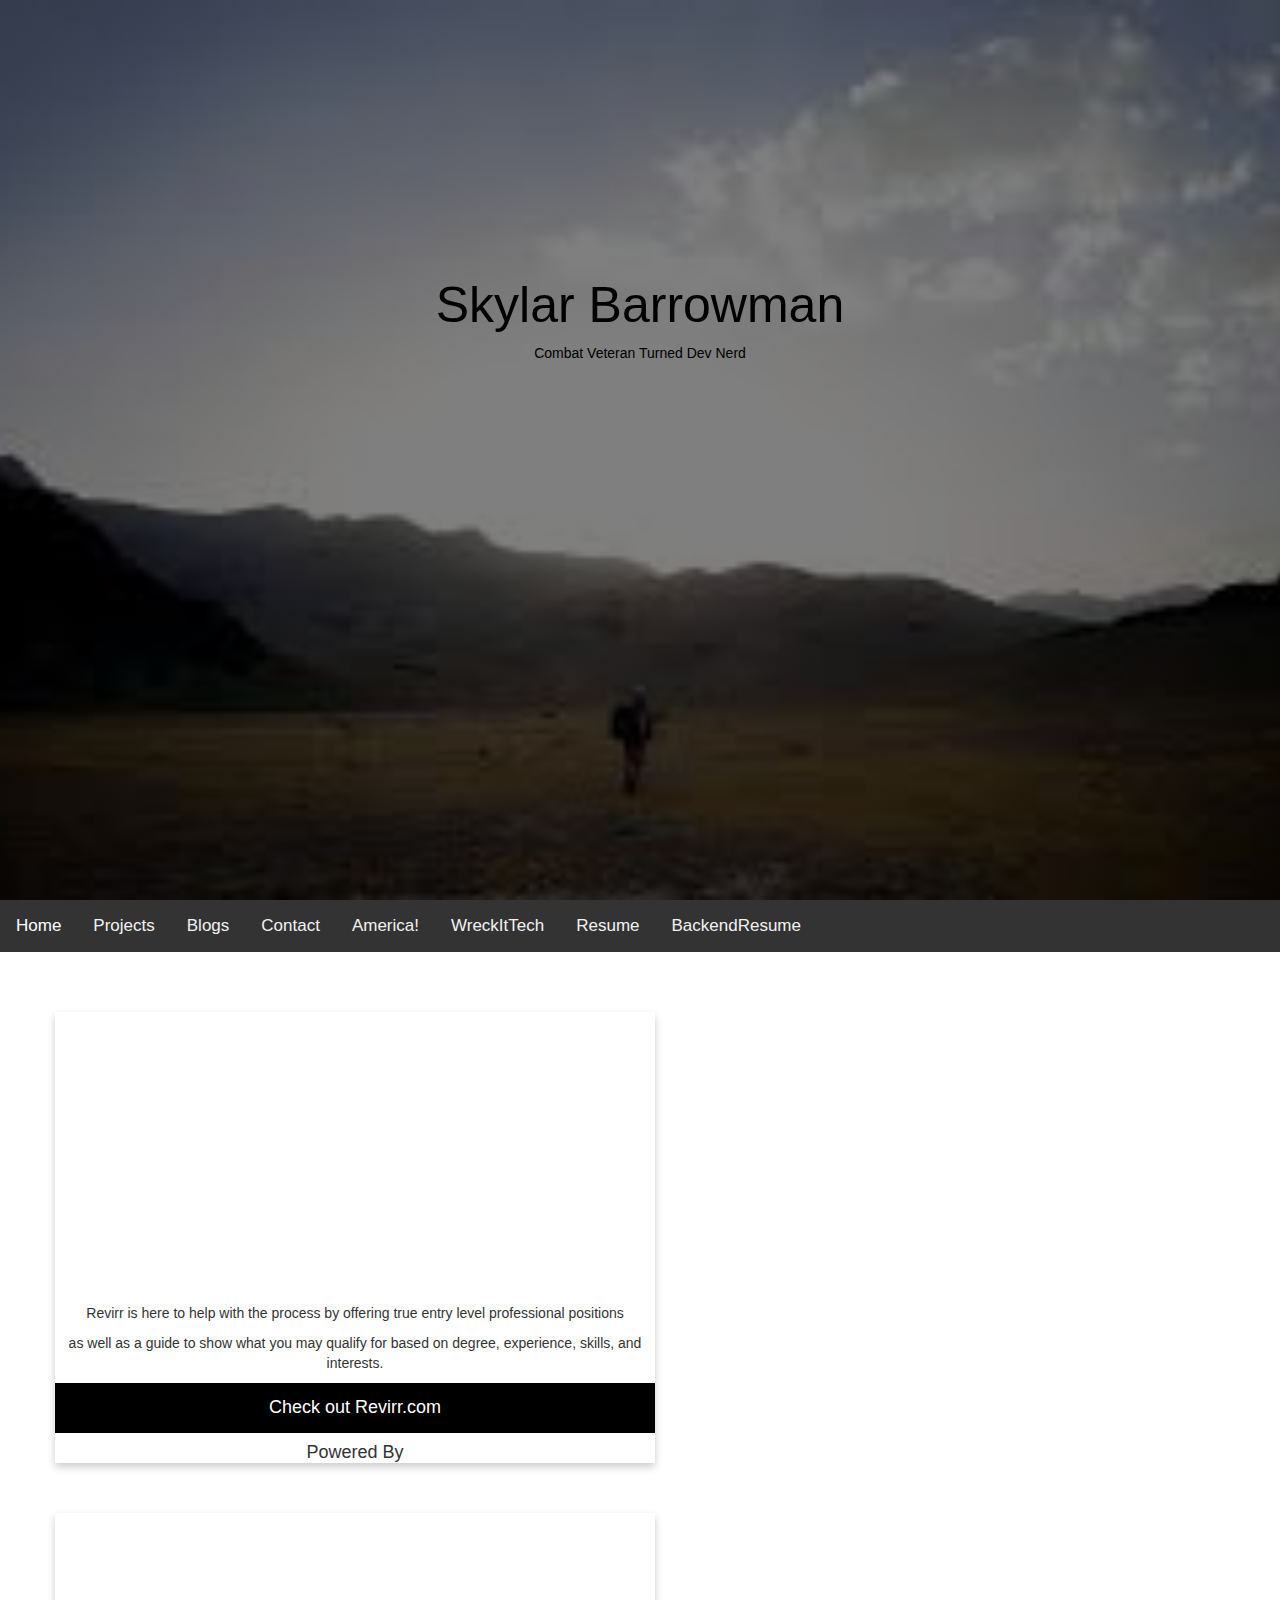
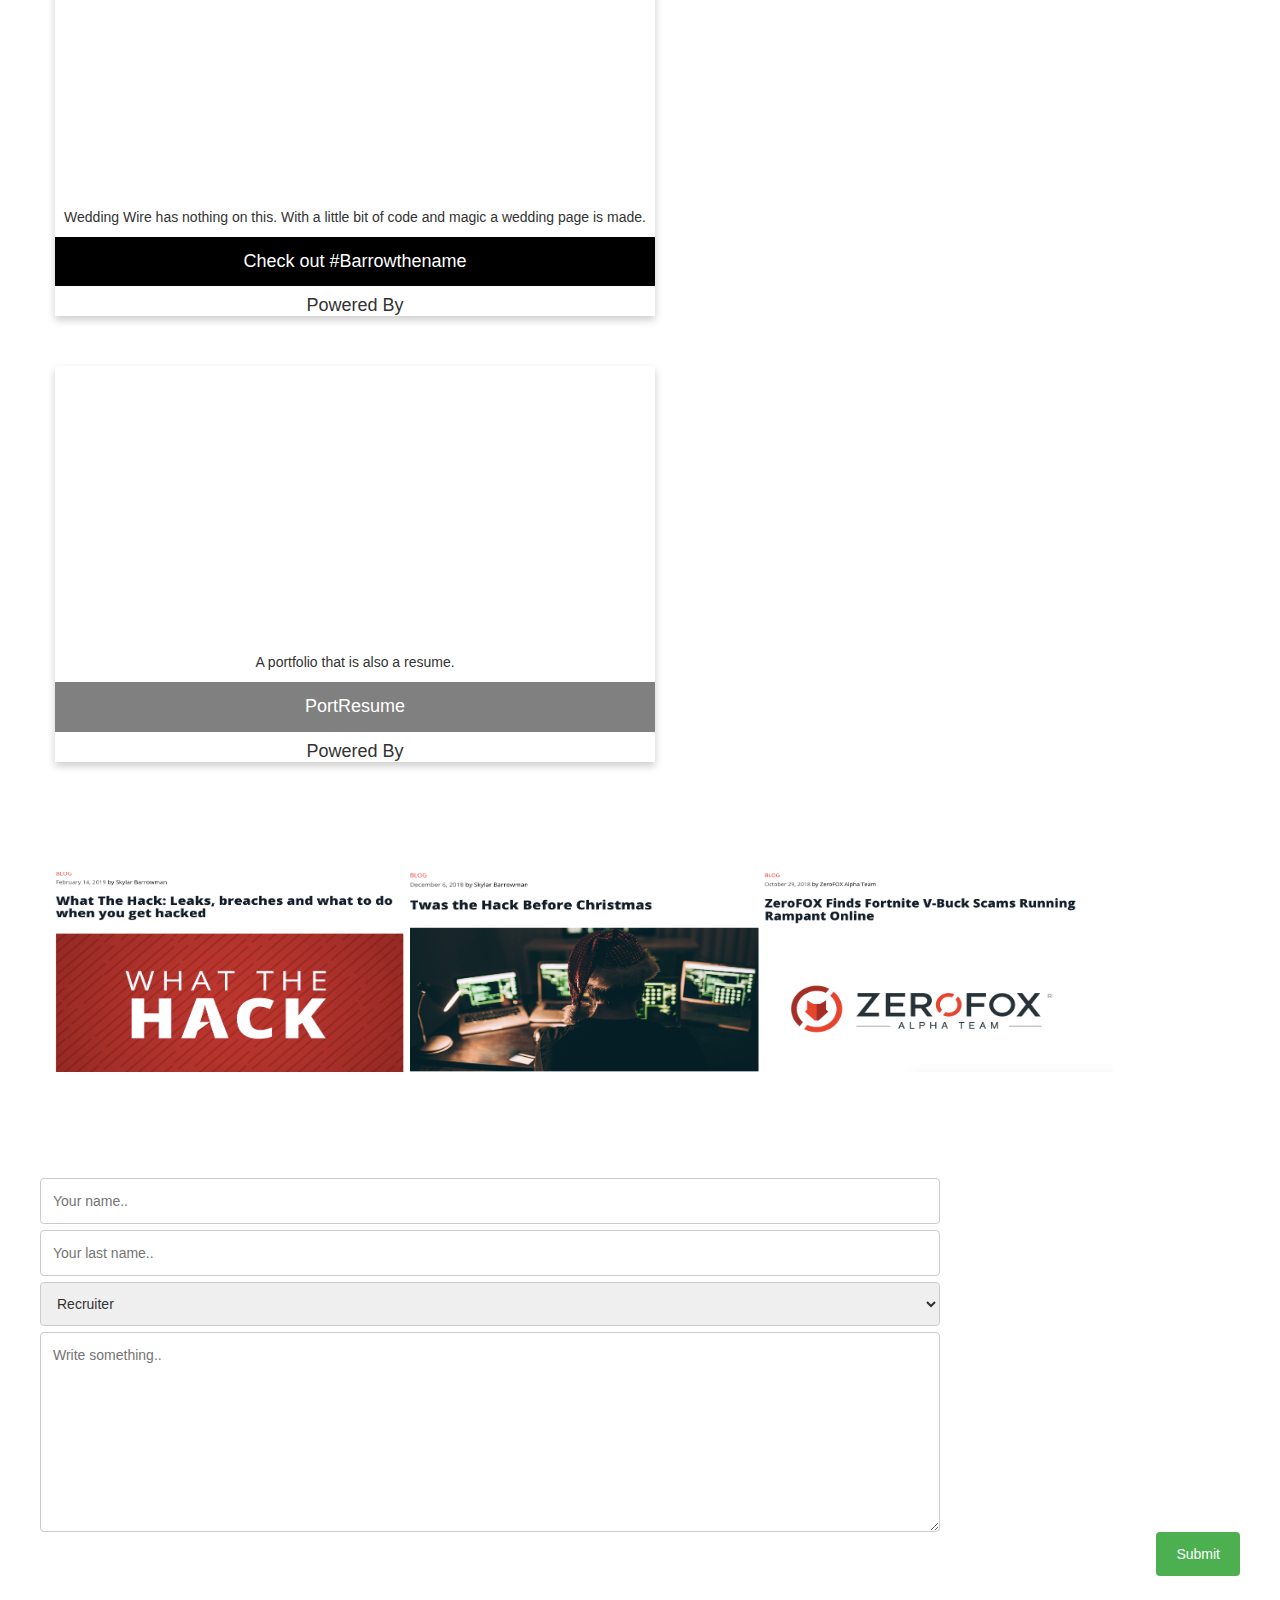
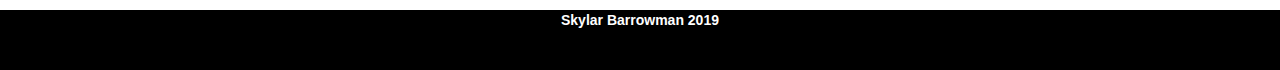
<file: index.html>
<html lang="en">
<head>
<meta name="viewport" content="width=device-width, initial-scale=1.0">
<link rel="stylesheet" href="https://use.fontawesome.com/releases/v5.7.0/css/all.css" integrity="sha384-lZN37f5QGtY3VHgisS14W3ExzMWZxybE1SJSEsQp9S+oqd12jhcu+A56Ebc1zFSJ" crossorigin="anonymous">

<title>PortResume</title>
<link rel="icon" type="image/gif/png" href="merica.png">
  <meta charset="utf-8">
  <meta name="viewport" content="width=device-width, initial-scale=1">
  <link rel="stylesheet" href="https://maxcdn.bootstrapcdn.com/bootstrap/3.3.7/css/bootstrap.min.css">
  <script src="https://ajax.googleapis.com/ajax/libs/jquery/3.2.0/jquery.min.js"></script>
  <script src="https://maxcdn.bootstrapcdn.com/bootstrap/3.3.7/js/bootstrap.min.js"></script>
    


    <!-- Custom CSS -->
    <link href="bestport.css" rel="stylesheet">

</head>
<meta name="viewport" content="width=device-width, initial-scale=1.0">
<body<meta name="viewport" content="width=device-width, initial-scale=1.0">
  <div class= "hero-image">
      <div class= "hero-text">


    <h1 style="font-size:50px">Skylar Barrowman</h1>
    <p>Combat Veteran Turned Dev Nerd</p>
    
  </div>
</div>
</div>
  <div id="navbar">
  <ul>
  <li><a class="active" href="#home">Home</a></li>
  <li><a href="#projects">Projects</a></li>
  <li><a href="#blogs">Blogs</a></li>
  <li><a href="#about">Contact</a></li>
  <li><a href="https://portresume.github.io/America.html" target="_blank">America!</a></li>
   <li><a href="https://portresume.github.io/wreckittech.html" target="_blank">WreckItTech</a></li>

<li><a href="https://portresume.github.io/skylar1.pdf" target="_blank">Resume</a></li>
  <li><a href="https://portresume.github.io/backendport.html" target="_blank">BackendResume</a></li>
    



</ul>
</div>
<script>
window.onscroll = function() {myFunction()};
var navbar = document.getElementById("navbar");
var sticky = navbar.offsetTop;
function myFunction() {
  if (window.pageYOffset >= sticky) {
    navbar.classList.add("sticky")
  } else {
    navbar.classList.remove("sticky");
  }
}
</script>



<!-- Projects -->



<div class="container"  id="projects">

<div>
  <h1><b></b> </h1>
</div>


<br>
<h2 style="text-align:center"></h2>

<div class="card1">
  <h1></h1>
  <br>
  <br>
  <iframe src="https://giphy.com/embed/XfsbRC65J4qRx2mrpj" width="100%" height="241" frameBorder="0" class="giphy-embed" allowFullScreen></iframe><p><a href=""></a></p>
  <p>Revirr is here to help with the process by offering true entry level professional positions</p><p> as well as a guide to show what you may qualify for based on degree, experience, skills, and interests.</p>
  <div  style= "font-size:24px;">
  	    <p><a href="https://revirr.com/" target="_blank"><button>Check out Revirr.com</button></a></p>


<h4> Powered By </h4>
<i class="fab fa-html5" padding="10px" ></i>

<i class="fab fa-wordpress"></i>
<i class="fab fa-css3-alt"></i>
<i class="fab fa-php"></i>

</div>
  
</div>
<br>
<div>
<h2 style="text-align:center"></h2>

<div class="card">
  <h1><i></i></h1>
  <br>
  <br>
  <iframe src="https://giphy.com/embed/YlGOAeFALgc1mEaQ2R" width="100%" height="244" frameBorder="0" class="giphy-embed" allowFullScreen></iframe><p><a href=""></a></p>
  <p>Wedding Wire has nothing on this. With a little bit of code and magic a wedding page is made.</p>
  <div  style= "font-size:24px;">
  	  <p><a href="https://codepen.io/disgruntledvet/full/KLGNNv" target="_blank"><button>Check out #Barrowthename</button></a></p>

  	
<h4> Powered By </h4>
<i class="fab fa-html5" padding="10px" ></i>
<i class="fab fa-codepen"></i>
<i class="fab fa-js-square"></i>
<i class="fab fa-css3-alt"></i>

</div>
  

</div>

<br>

<h2 style="text-align:center"></h2>

<div class="card2">
  <h1></h1>
  <br>
  <br>
  <iframe src="https://giphy.com/embed/lnhJDsjYG1ptKKwi9f" width="100%" height="236" frameBorder="0" class="giphy-embed" allowFullScreen></iframe><p><a href=""></a></p>
  <p>A portfolio that is also a resume.</p>
  <div  style= "font-size:24px;">
  	  <p><a href="https://github.com/PortResume/PortResume.github.io" target="_blank"><button>PortResume</button></a></p>

  	
<h4> Powered By </h4>
<i class="fab fa-html5" padding="10px" ></i>
<i class="fab fa-js-square"></i>
<i class="fab fa-github-square"></i>
<i class="fab fa-css3-alt"></i>

</div>
  
</div>
<br>




    


    <!-- Custom CSS -->
    <link href="bestport.css" rel="stylesheet">

</head>


<!-- Blogs You can add more here -->
<div id="aboutme">
<br>

<div  id="blogs">

  <h1> <b></b> </h1>
</div>

<div class="card3">
<h1></h1>
<br>
<br>
   
      <a href= "https://www.zerofox.com/blog/what-the-hack-leaks-breaches/" target="_blank"><img height="200px" width="350px" src="wreck8.png" alt= "sup" > </a>
      <a href= "https://www.zerofox.com/blog/twas-the-hack-before-christmas/" target="_blank"><img height="200px" width="350px" src="wreck6.png" alt= "sup" > </a>
      <a href= "https://www.zerofox.com/blog/twas-the-hack-before-christmas/" target="_blank"><img height="200px" width="350px" src="wreck3.png" alt= "sup" > </a>
      
      
    

 </div>
    
    <div>
      <h3></h3>        
      <img>
    </div>
  </div>
  <br>
  <div id="aboutme">





<!-- The Journey A youtube video will go here  -->
  <h1> <b> </b> </h1>
</div>
</div>
  <br>


 

</div>
 <!-- Content Form -->
  <div class="container" id="about">
    <h1><b></b> </h1>
  <form action="mailto:skylarbarrowman@gmail.com" method="post" enctype="text/plain">
  <div class="row">
    <div class="col-25">
    </div>
    <div class="col-75">
      <input type="text" id="fname" name="firstname" placeholder="Your name..">
    </div>
  </div>
  <div class="row">
    <div class="col-25">
    </div>
    <div class="col-75">
      <input type="text" id="lname" name="lastname" placeholder="Your last name..">
    </div>
  </div>
  <div class="row">
    <div class="col-25">
    </div>
    <div class="col-75">
      <select id="title" name="title">
        <option value="recruiter">Recruiter</option>
        <option value="reviewer">Reviewer</option>
        <option value="hiring manager">Hiring manager</option>
      </select>
    </div>
  </div>
  <div class="row">
    <div class="col-25">
    </div>
    <div class="col-75">
      <textarea id="subject" name="subject" placeholder="Write something.." style="height:200px"></textarea>
    </div>
  </div>
  <div class="row">
    <input type="submit" value="Submit">
  </div>
  </form>
  </div>
</div>
</div>
</body>
<br>









<!-- footer info -->
<footer > 
  <div>
  <p><b> Skylar Barrowman 2019</b> </p>
</div>
<div  style= "font-size:24px;">

<a class="fab fa-medium" href="https://medium.com/@skylarbarrowman" target="_blank"></a>
<a class="fab fa-github-square" href=" https://github.com/PortResume" target="_blank"></a>
    
<a href=" https://www.linkedin.com/in/skylar-barrowman-002432151" target="_blank"><i class="fab fa-linkedin"></i></a>

</footer>
</div>
</html>
</file>
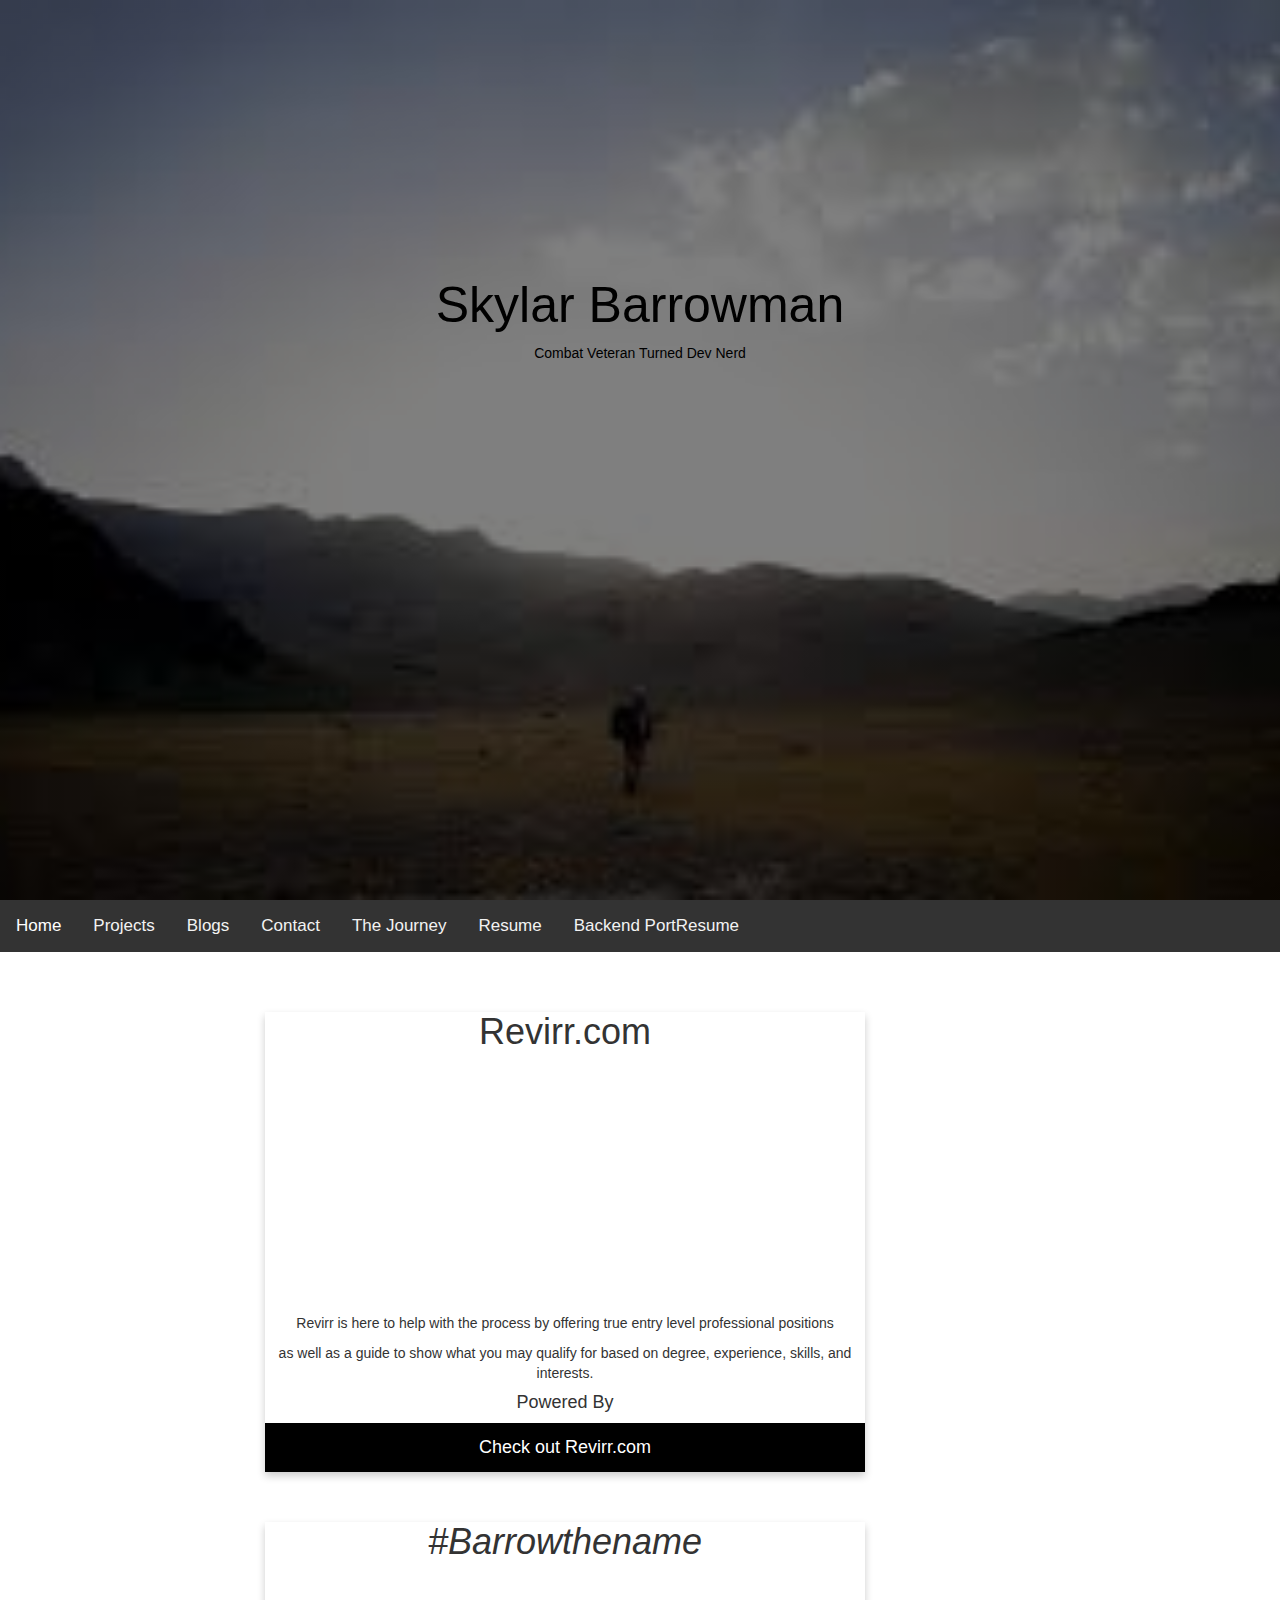
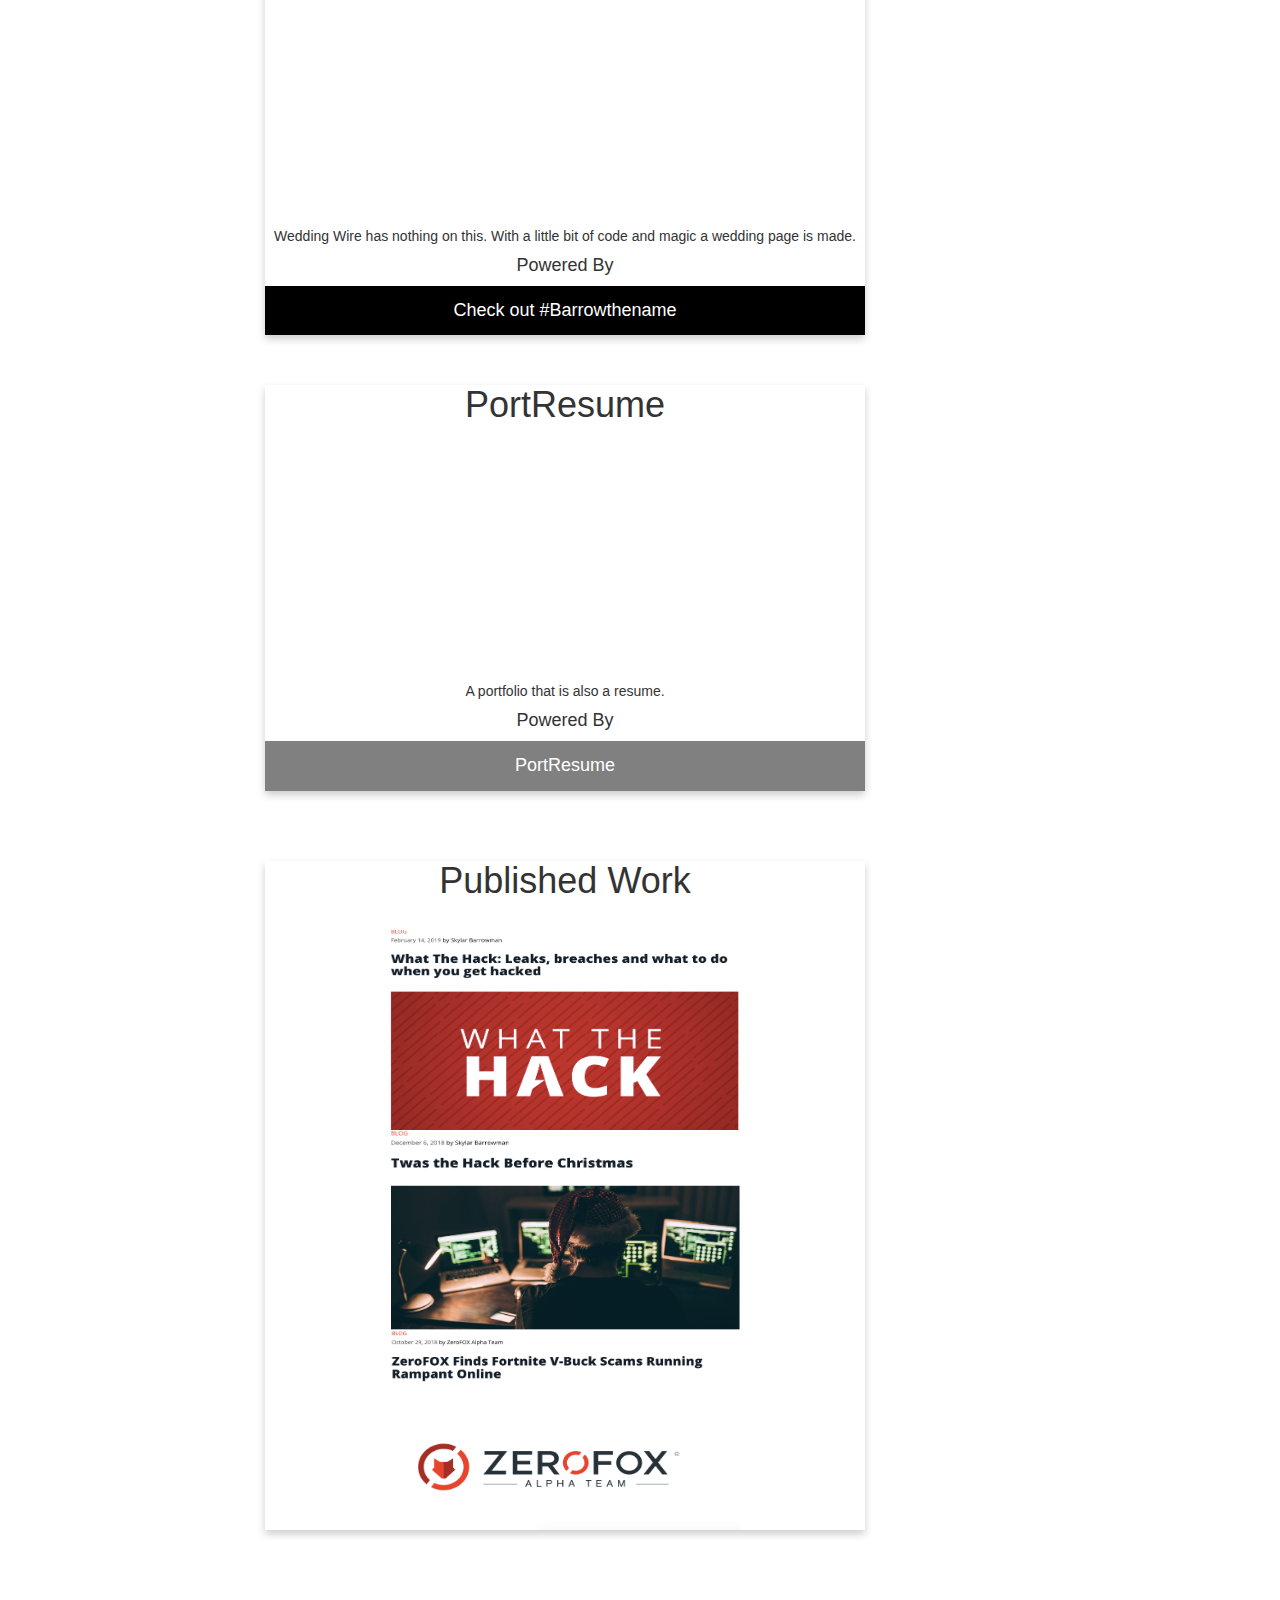
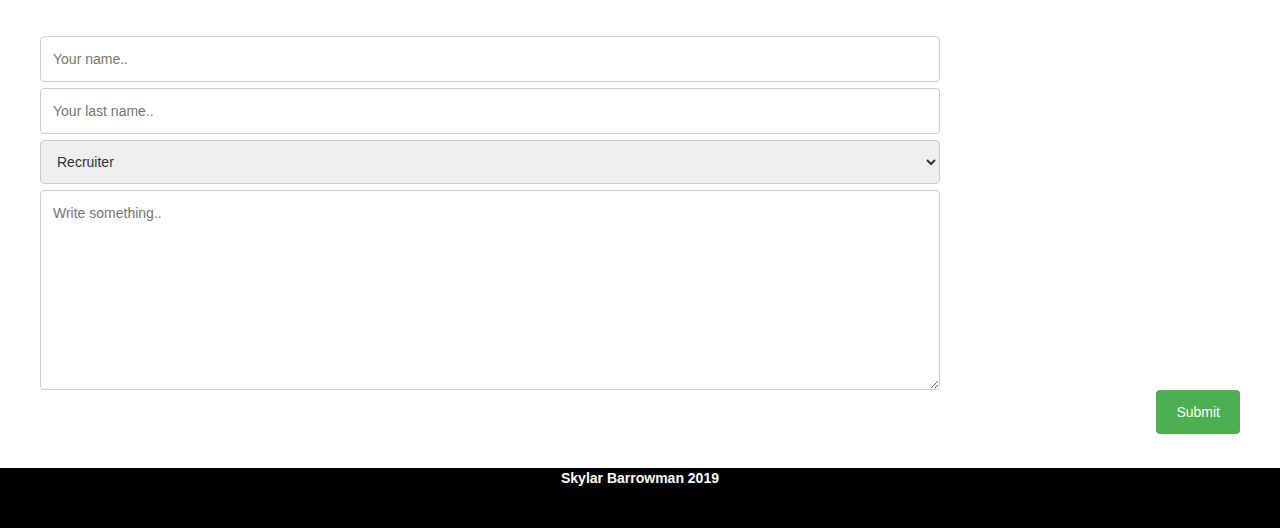
<file: America.html>
<html lang="en">
<head>
<meta name="viewport" content="width=device-width, initial-scale=1.0">
<link rel="stylesheet" href="https://use.fontawesome.com/releases/v5.7.0/css/all.css" integrity="sha384-lZN37f5QGtY3VHgisS14W3ExzMWZxybE1SJSEsQp9S+oqd12jhcu+A56Ebc1zFSJ" crossorigin="anonymous">

<title>PortResume</title>
<link rel="icon" type="image/gif/png" href="merica.png">
  <meta charset="utf-8">
  <meta name="viewport" content="width=device-width, initial-scale=1">
  <link rel="stylesheet" href="https://maxcdn.bootstrapcdn.com/bootstrap/3.3.7/css/bootstrap.min.css">
  <script src="https://ajax.googleapis.com/ajax/libs/jquery/3.2.0/jquery.min.js"></script>
  <script src="https://maxcdn.bootstrapcdn.com/bootstrap/3.3.7/js/bootstrap.min.js"></script>
    


    <!-- Custom CSS -->
    <link href="bestport.css" rel="stylesheet">

</head>
<meta name="viewport" content="width=device-width, initial-scale=1.0">
<body<meta name="viewport" content="width=device-width, initial-scale=1.0">
  <div class= "hero-image">
      <div class= "hero-text">


    <h1 style="font-size:50px">Skylar Barrowman</h1>
    <p>Combat Veteran Turned Dev Nerd</p>
    
  </div>
</div>
</div>
  <div id="navbar">
  <ul>
  <li><a class="active" href="https://portresume.github.io/">Home</a></li>
  <li><a href="#projects">Projects</a></li>
  <li><a href="#blogs">Blogs</a></li>
  <li><a href="#about">Contact</a></li>
  <li><a href="#aboutme">The Journey</a></li>
<li><a href="https://portresume.github.io/skylar1.pdf" target="_blank">Resume</a></li>
  <li><a href="https://portresume.github.io/backendport.html" target="_blank">Backend PortResume</a></li>



</ul>
</div>
<script>
window.onscroll = function() {myFunction()};
var navbar = document.getElementById("navbar");
var sticky = navbar.offsetTop;
function myFunction() {
  if (window.pageYOffset >= sticky) {
    navbar.classList.add("sticky")
  } else {
    navbar.classList.remove("sticky");
  }
}
</script>



<!-- Projects -->
<div>
<iframe width="0" height="0" src="https://www.youtube.com/embed/fAsbmoEt6rg" frameborder="0" allow=" autoplay; " allowfullscreen></iframe>
</div>
<div class="picture"  id="projects">

<div>
  <h1><b></b> </h1>
</div>


<br>
<h2 style="text-align:center"></h2>

<div class="card1">
  <h1>Revirr.com</h1>
  <iframe src="https://giphy.com/embed/XfsbRC65J4qRx2mrpj" width="100%" height="241" frameBorder="0" class="giphy-embed" allowFullScreen></iframe><p><a href=""></a></p>
  <p>Revirr is here to help with the process by offering true entry level professional positions</p><p> as well as a guide to show what you may qualify for based on degree, experience, skills, and interests.</p>
  <div  style= "font-size:24px;">
<h4> Powered By </h4>
<i class="fab fa-html5" padding="10px" ></i>

<i class="fab fa-wordpress"></i>
<i class="fab fa-css3-alt"></i>
<i class="fab fa-php"></i>

</div>
  <p><a href="https://revirr.com/" target="_blank"><button>Check out Revirr.com</button></a></p>
</div>
<br>
<div>
<h2 style="text-align:center"></h2>

<div class="card">
  <h1><i>#Barrowthename</i></h1>
  <iframe src="https://giphy.com/embed/YlGOAeFALgc1mEaQ2R" width="100%" height="244" frameBorder="0" class="giphy-embed" allowFullScreen></iframe><p><a href=""></a></p>
  <p>Wedding Wire has nothing on this. With a little bit of code and magic a wedding page is made.</p>
  <div  style= "font-size:24px;">
<h4> Powered By </h4>
<i class="fab fa-html5" padding="10px" ></i>
<i class="fab fa-codepen"></i>
<i class="fab fa-js-square"></i>
<i class="fab fa-css3-alt"></i>

</div>
  <p><a href="https://codepen.io/disgruntledvet/full/KLGNNv" target="_blank"><button>Check out #Barrowthename</button></a></p>

</div>

<br>

<h2 style="text-align:center"></h2>

<div class="card2">
  <h1>PortResume</h1>
  <iframe src="https://giphy.com/embed/lnhJDsjYG1ptKKwi9f" width="100%" height="236" frameBorder="0" class="giphy-embed" allowFullScreen></iframe><p><a href=""></a></p>
  <p>A portfolio that is also a resume.</p>
  <div  style= "font-size:24px;">
<h4> Powered By </h4>
<i class="fab fa-html5" padding="10px" ></i>
<i class="fab fa-js-square"></i>
<i class="fab fa-github-square"></i>
<i class="fab fa-css3-alt"></i>

</div>
  <p><a href="https://github.com/PortResume/PortResume.github.io" target="_blank"><button>PortResume</button></a></p>
</div>
<br>






<!-- Blogs You can add more here -->
<div id="aboutme">
<br>

<div  id="blogs">

  <h1> <b></b> </h1>
</div>

<div class="card1">
<h1>Published Work</h1>
<br>
   
      <a href= "https://www.zerofox.com/blog/what-the-hack-leaks-breaches/" target="_blank"><img height="200px" width="350px" src="wreck8.png" alt= "sup" > </a>
      <a href= "https://www.zerofox.com/blog/twas-the-hack-before-christmas/" target="_blank"><img height="200px" width="350px" src="wreck6.png" alt= "sup" > </a>
      <a href= "https://www.zerofox.com/blog/twas-the-hack-before-christmas/" target="_blank"><img height="200px" width="350px" src="wreck3.png" alt= "sup" > </a>
      
      
    

 </div>
    
    <div>
      <h3></h3>        
      <img>
    </div>
  </div>
  <br>
  <div id="aboutme">





<!-- The Journey A youtube video will go here  -->
  <h1> <b> </b> </h1>
</div>
</div>
  <br>


 

</div>
 <!-- Content Form -->
  <div class="container" id="about">
    <h1><b></b> </h1>
  <form action="mailto:skylarbarrowman@gmail.com" method="post" enctype="text/plain">
  <div class="row">
    <div class="col-25">
    </div>
    <div class="col-75">
      <input type="text" id="fname" name="firstname" placeholder="Your name..">
    </div>
  </div>
  <div class="row">
    <div class="col-25">
    </div>
    <div class="col-75">
      <input type="text" id="lname" name="lastname" placeholder="Your last name..">
    </div>
  </div>
  <div class="row">
    <div class="col-25">
    </div>
    <div class="col-75">
      <select id="title" name="title">
        <option value="recruiter">Recruiter</option>
        <option value="reviewer">Reviewer</option>
        <option value="hiring manager">Hiring manager</option>
      </select>
    </div>
  </div>
  <div class="row">
    <div class="col-25">
    </div>
    <div class="col-75">
      <textarea id="subject" name="subject" placeholder="Write something.." style="height:200px"></textarea>
    </div>
  </div>
  <div class="row">
    <input type="submit" value="Submit">
  </div>
  </form>
  </div>
</div>
</div>
</body>
<br>





<!-- footer info -->
<footer > 
  <div>
  <p><b> Skylar Barrowman 2019</b> </p>
</div>
<div  style= "font-size:24px;">

<a class="fab fa-medium" href="https://medium.com/@skylarbarrowman" target="_blank"></a>
<a class="fab fa-github-square" href=" https://github.com/PortResume" target="_blank"></a>
    
<a href=" https://www.linkedin.com/in/skylar-barrowman-002432151" target="_blank"><i class="fab fa-linkedin"></i></a>

</footer>
</div>
</html>
</file>
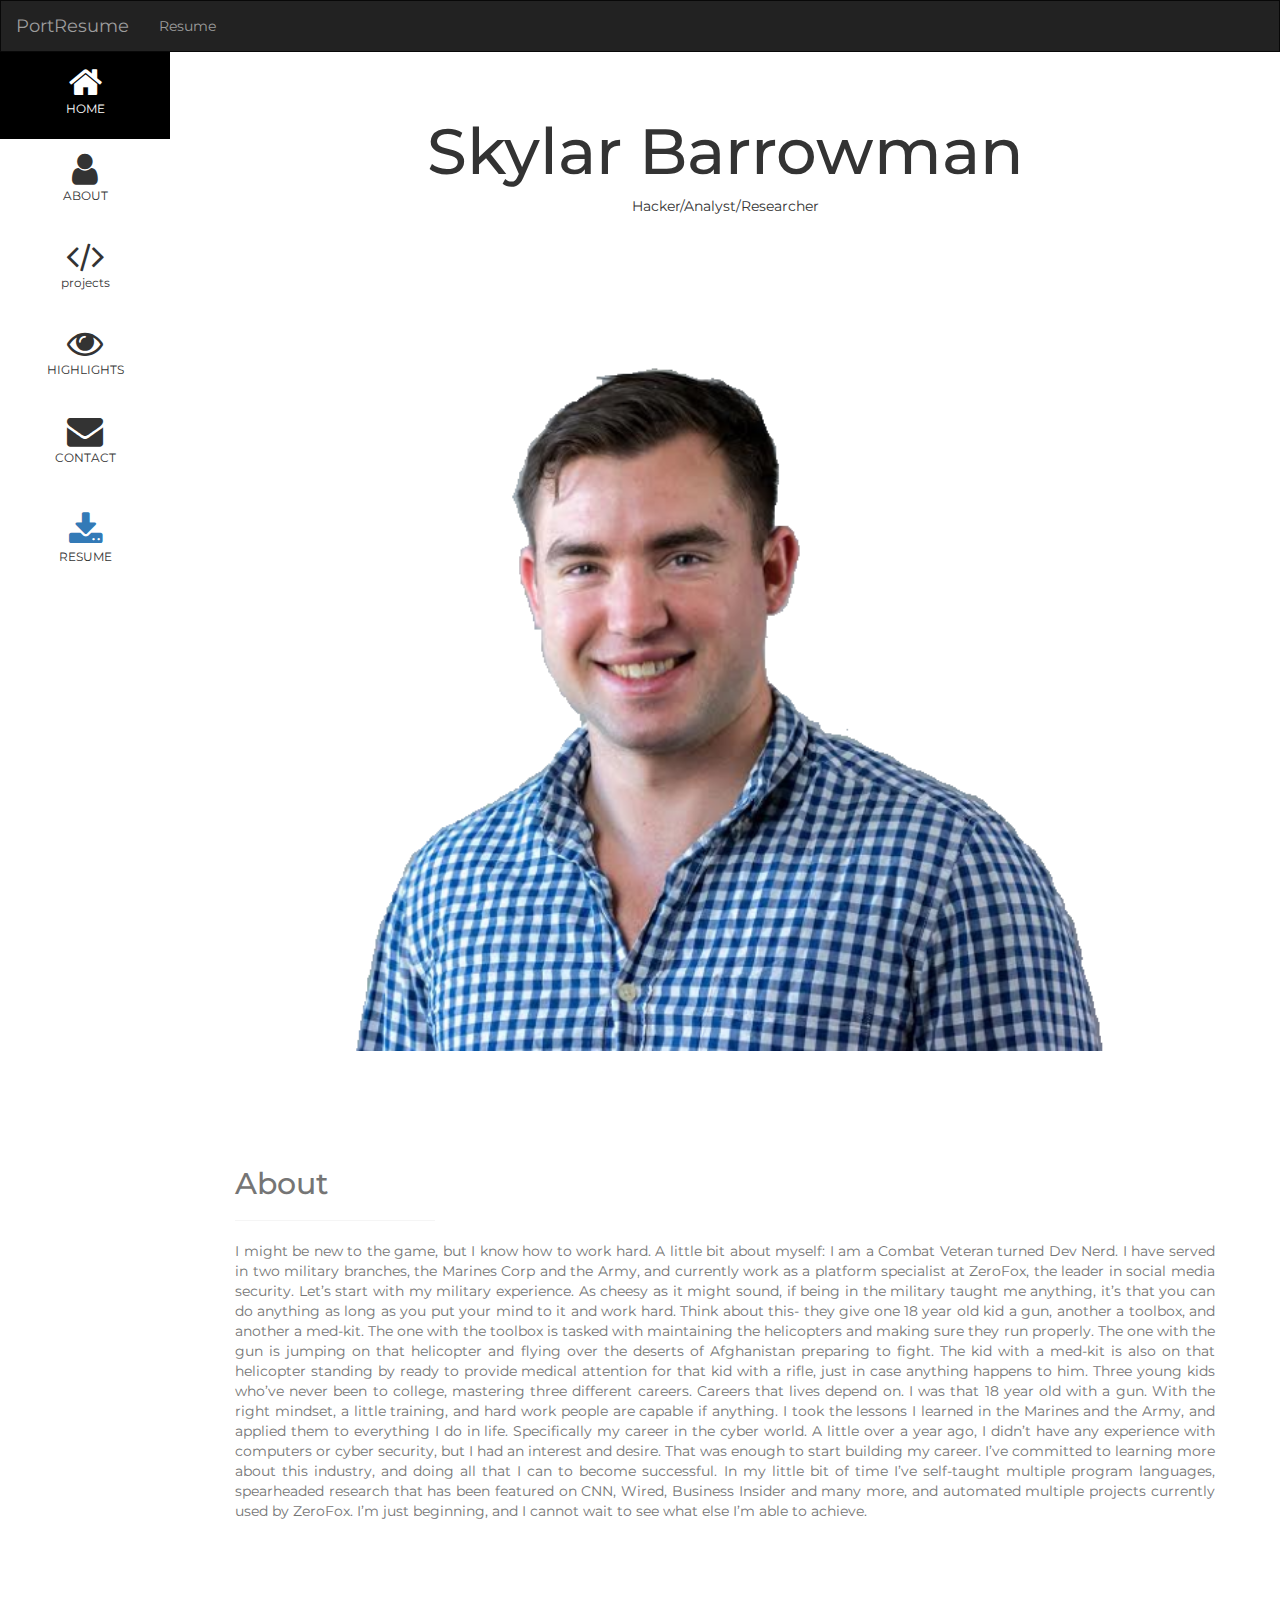
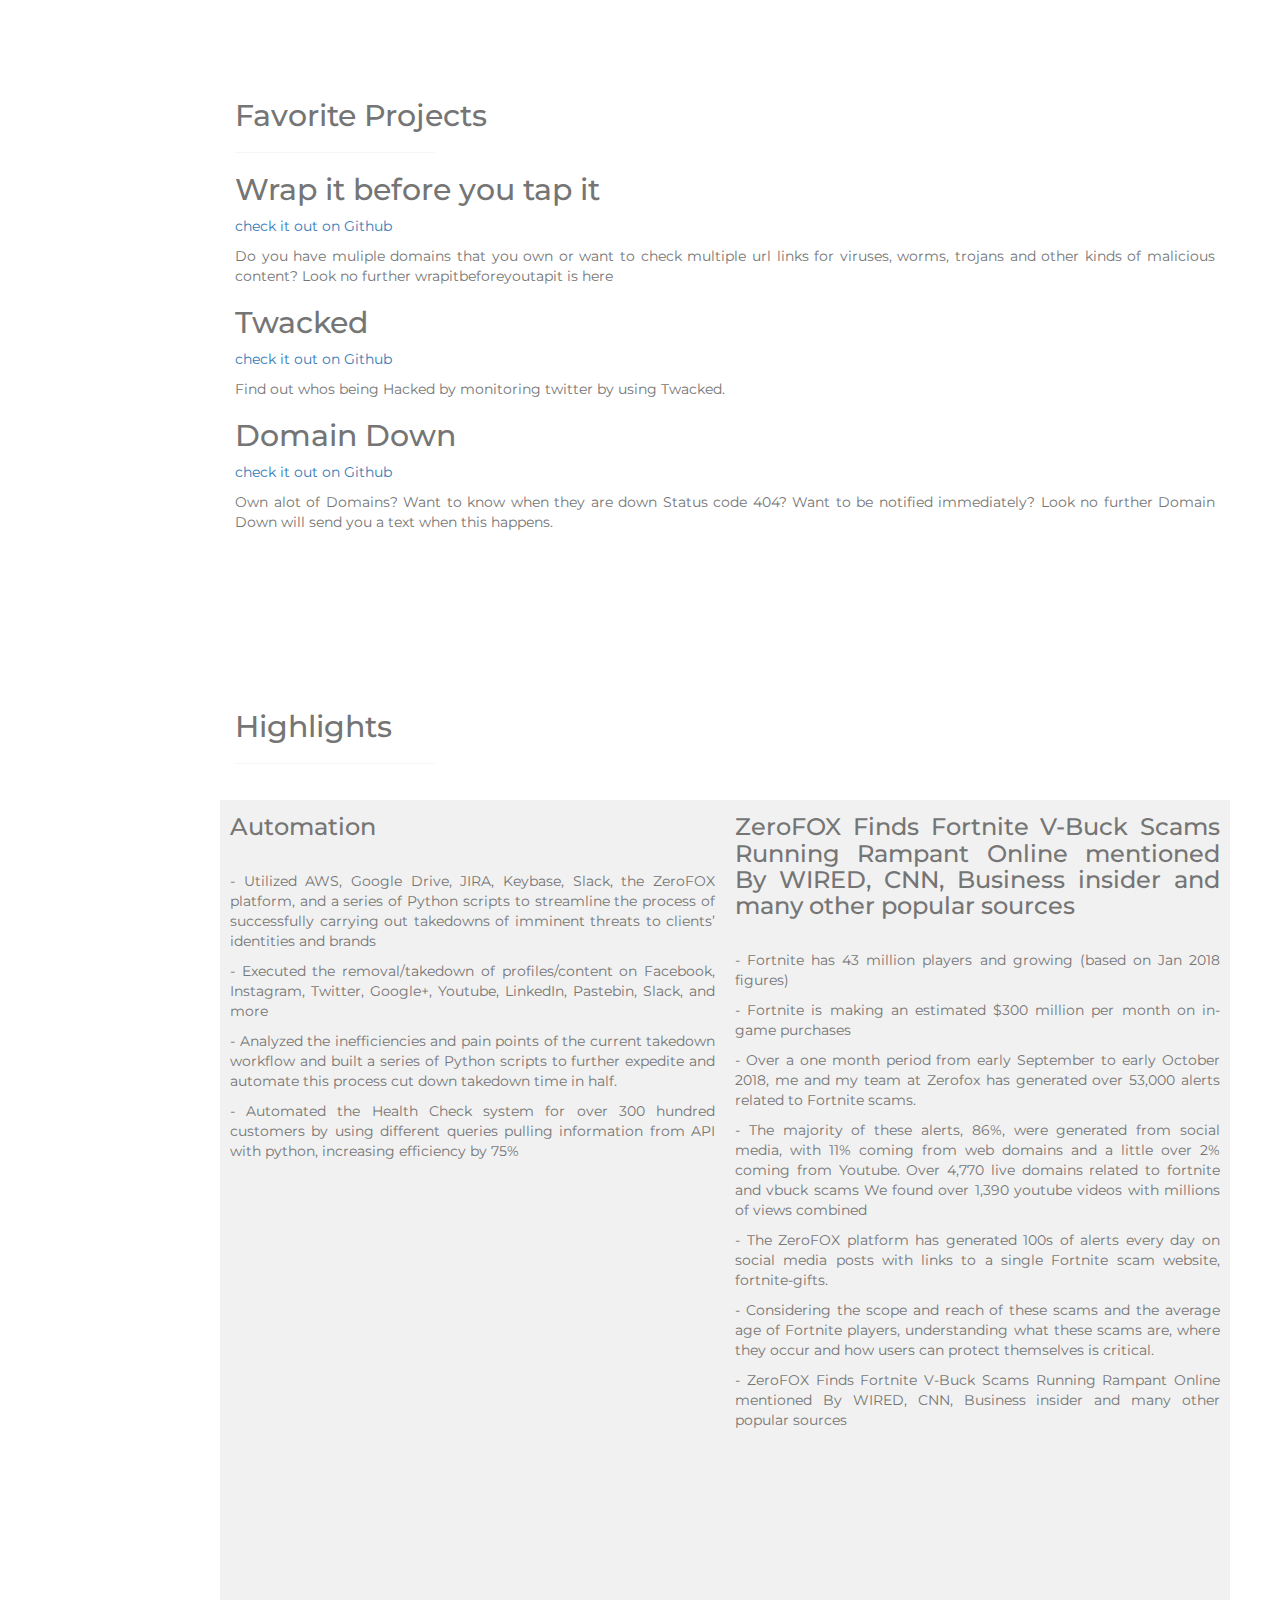
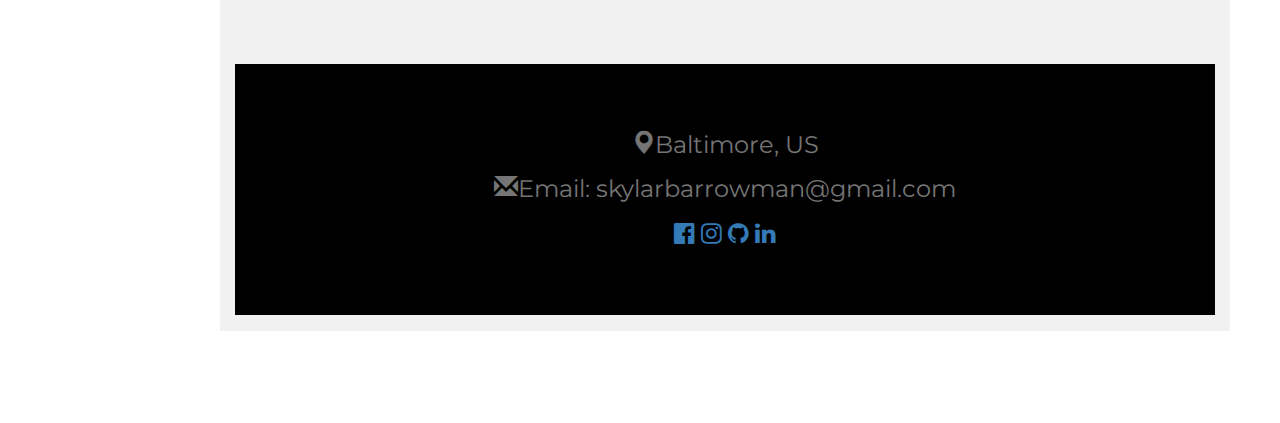
<file: backendport.html>
<!DOCTYPE html>
<html>
<title>PortResume</title>
<link rel="icon" type="image/gif/png" href="portres.png">
<meta charset="UTF-8">
<meta name="viewport" content="width=device-width, initial-scale=1">
<link rel="stylesheet" href="https://www.w3schools.com/w3css/4/w3.css">
<link rel="stylesheet" href="https://fonts.googleapis.com/css?family=Montserrat">
<link rel="stylesheet" href="https://cdnjs.cloudflare.com/ajax/libs/font-awesome/4.7.0/css/font-awesome.min.css">
<meta name="viewport" content="width=device-width, initial-scale=1">
  <link rel="stylesheet" href="https://maxcdn.bootstrapcdn.com/bootstrap/3.3.7/css/bootstrap.min.css">
  <script async defer src="https://buttons.github.io/buttons.js"></script>
  

<style>
    .navbar {
      margin-bottom: 0;
      border-radius: 0;
    }
    
    footer {
      background-color: black;
      padding: 25px;
    }
  </style>
</head>
<body>

 

<nav class="navbar navbar-inverse">
  <div class="container-fluid">
    <div class="navbar-header">
      <button type="button" class="navbar-toggle" data-toggle="collapse" data-target="#myNavbar">
        <span class="icon-bar"></span>
        <span class="icon-bar"></span>
        <span class="icon-bar"></span>                        
      </button>
      <a class="navbar-brand" href="">PortResume</a>
    </div>
    <div class="collapse navbar-collapse" id="myNavbar">
      <ul class="nav navbar-nav">
        <li class="active">
        <li><a href="https://portresume.github.io/skylar.pdf">Resume</a></li>
        
      </ul>
      
    </div>
  </div>
</nav>


<style>
body, h1,h2,h3,h4,h5,h6 {font-family: "Montserrat", sans-serif}
.w3-row-padding img {margin-bottom: 12px}
.w3-sidebar { margin-right:500px;  width: 170px;background: white;}
#main {margin-left: 170px}
@media only screen and (max-width: 600px) {#main {margin-left: 0}}
</style>
<body class="">

<nav class="w3-sidebar w3-bar-block w3-small w3-hide-small w3-center">
  
  <a href="#" class="w3-bar-item w3-button w3-padding-large w3-black">
    <i class="fa fa-home w3-xxlarge"></i>
    <p>HOME</p>
  </a>
  <a href="#about" class="w3-bar-item w3-button w3-padding-large w3-hover-black">
    <i class="fa fa-user w3-xxlarge"></i>
    <p>ABOUT</p>
  </a>
  <a href="#projects" class="w3-bar-item w3-button w3-padding-large w3-hover-black">
    <i class="fa fa-code w3-xxlarge"></i>
    <p>projects</p>
  </a>
  <a href="#highlights" class="w3-bar-item w3-button w3-padding-large w3-hover-black">
    <i class="fa fa-eye w3-xxlarge"></i>
    <p>HIGHLIGHTS</p>
  </a>
  <a href="#contact" class="w3-bar-item w3-button w3-padding-large w3-hover-black">
    <i class="fa fa-envelope w3-xxlarge"></i>
    <p>CONTACT</p>
  </a>
  <a href="#resume" class="w3-bar-item w3-button w3-padding-large w3-hover-black">
    <a class="fa fa-download w3-xxlarge" href="https://portresume.github.io/skylar.pdf" ></a>
    <p>RESUME</p>
  </a>
</nav>

<div class="w3-top w3-hide-large w3-hide-medium" id="myNavbar">
  <div class="w3-bar w3-black w3-opacity w3-hover-opacity-off w3-center w3-small">
    <a href="#" class="w3-bar-item w3-button" style="width:25% !important">HOME</a>
    <a href="#about" class="w3-bar-item w3-button" style="width:25% !important">ABOUT</a>
    <a href="#highlights" class="w3-bar-item w3-button" style="width:25% !important">HIGHLIGHTS</a>
    <a href="#contact" class="w3-bar-item w3-button" style="width:25% !important">CONTACT</a>
    <a href="#projects" class="w3-bar-item w3-button" style="width:25% !important">PROJECTS</a>
    <a href="https://disgruntledvet.github.io/skylar.pdf" class="w3-bar-item w3-button" style="width:25% !important">RESUME</a>

  </div>
</div>



<div class="w3-padding-large" id="main">
  <header class="w3-container w3-padding-32 w3-center " id="home">
    <h1 class="w3-jumbo"><span class="w3-hide-small"></span>Skylar Barrowman</h1>
    <p>Hacker/Analyst/Researcher</p>
    <img src="Skylar.png" alt="boy" class="w3-image" width="992" height="1108">

  </header>


  <div class="w3-content w3-justify w3-text-grey  w3-padding-64" id="about">
    <h2 class="w3-text-light-black">About</h2>
    <hr style="width:200px" class="w3-opacity">
    <p>I might be new to the game, but I know how to work hard. A little bit about myself: I am a Combat Veteran turned Dev Nerd. I have served in two military branches, the Marines Corp and the Army, and currently work as a platform specialist at ZeroFox, the leader in social media security.
        Let’s start with my military experience. As cheesy as it might sound, if being in the military taught me anything, it’s that you can do anything as long as you put your mind to it and work hard. Think about this- they give one 18 year old kid a gun, another a toolbox, and another a med-kit. The one with the toolbox is tasked with maintaining the helicopters and making sure they run properly. The one with the gun is jumping on that helicopter and flying over the deserts of Afghanistan preparing to fight. The kid with a med-kit is also on that helicopter standing by ready to provide medical attention for that kid with a rifle, just in case anything happens to him. Three young kids who’ve never been to college, mastering three different careers. Careers that lives depend on. I was that 18 year old with a gun. With the right mindset, a little training, and hard work people are capable if anything.
        I took the lessons I learned in the Marines and the Army, and applied them to everything I do in life. Specifically my career in the cyber world. A little over a year ago, I didn’t have any experience with computers or cyber security, but I had an interest and desire. That was enough to start building my career. I’ve committed to learning more about this industry, and doing all that I can to become successful. In my little bit of time I’ve self-taught multiple program languages, spearheaded research that has been featured on CNN, Wired, Business Insider and many more, and automated multiple projects currently used by ZeroFox. I’m just beginning, and I cannot wait to see what else I’m able to achieve. </p>
    </div><br>

    <div class="w3-content w3-justify w3-text-grey  w3-padding-64" id="projects">
        <h2 class="w3-text-light-black">Favorite Projects</h2>
        <hr style="width:200px" class="w3-opacity">
        <h2> Wrap it before you tap it </h2>
        <p><a href="https://github.com/PortResume/wrap-it-before-you-tap-it">check it out on Github</a></p>
        <p>Do you have muliple domains that you own or want to check multiple url links for viruses, worms, trojans and other kinds of malicious content? Look no further wrapitbeforeyoutapit is here</p>
        <div><h2> Twacked </h2>
            <p><a href="https://github.com/PortResume/Twacked">check it out on Github</a></p>

            <p>Find out whos being Hacked by monitoring twitter by using Twacked.</p></div>

            <div><h2> Domain Down </h2>
                <p><a href="https://github.com/PortResume/Domain-down">check it out on Github</a></p>
    
                <p>Own alot of Domains? Want to know when they are down Status code 404?  Want to be notified immediately? Look no further Domain Down will send you a text when this happens.</p></div>
        </div><br>
    
     
    
    <style>
* {
  box-sizing: border-box;
}
.column {
  float: left;
  width: 50%;
  padding: 10px;
  height: 880px; 
}
.row:after {
  content: "";
  display: table;
  clear: both;
}
@media screen and (max-width: 600px) {
  .column {
    width: 100%;
  }
}
</style>


    <div class="w3-content w3-justify w3-text-grey  w3-padding-64" id="highlights">
    <h2 class="w3-text-light-black">Highlights</h2>
    <hr style="width:200px" class="w3-opacity">
    <div class="row">
  <div class="column" >
    <h3>Automation</h3>
    <br>
    <p> - Utilized AWS, Google Drive, JIRA, Keybase, Slack, the ZeroFOX platform, and a series of Python scripts to streamline the process
of successfully carrying out takedowns of imminent threats to clients’ identities and brands</p>
  <p> - Executed the removal/takedown of profiles/content on Facebook, Instagram, Twitter, Google+,
Youtube, LinkedIn, Pastebin, Slack, and more</p>
  <p>- Analyzed the inefficiencies and pain points of the current takedown workflow and built a series of Python scripts to further
expedite and automate this process cut down takedown time in half.</p>
  <p>- Automated the Health Check system for over 300 hundred customers by using different queries pulling information from API with python, increasing efficiency by 75%
 </p>
  
  </div>
  <div class="column" >
    
    <h3>ZeroFOX Finds Fortnite V-Buck Scams Running Rampant Online mentioned By WIRED, CNN, Business insider and many other
popular sources</h3>
<br>
     <div>
  <p> - Fortnite has 43 million players and growing (based on Jan 2018 figures)</p>
  <p> - Fortnite is making an estimated $300 million per month on in-game purchases</p>
  <p>- Over a one month period from early September to early October 2018, me and my team at Zerofox has generated over 53,000 alerts related to Fortnite scams.</p>
  <p>- The majority of these alerts, 86%, were generated from social media, with 11% coming from web domains and a little over 2% coming from Youtube. Over 4,770 live domains related to fortnite and vbuck scams We found over 1,390 youtube videos with millions of views combined</p>
  <p>- The ZeroFOX platform has generated 100s of alerts every day on social media posts with links to a single Fortnite scam website, fortnite-gifts.</p>
  <p>- Considering the scope and reach of these scams and the average age of Fortnite players, understanding what these scams are, where they occur and how users can protect themselves is critical.
 </p>
 <p>- ZeroFOX Finds Fortnite V-Buck Scams Running Rampant Online mentioned By WIRED, CNN, Business insider and many other
popular sources
 </p>
  </div>
</div>

</body>




    
    <div class="w3-row w3-center w3-padding-16 w3-section w3-light-grey">
      <div class="w3-quarter w3-section">
        
    </div>

    
    
 
 
  <div id="contact">
    
    

    
  <footer class="w3-content w3-padding-64 w3-text-grey w3-xlarge">
    <p><span class="glyphicon glyphicon-map-marker"></span>Baltimore, US</p>
      <p><span class="glyphicon glyphicon-envelope"></span>Email: skylarbarrowman@gmail.com </p>
    <a class="fa fa-facebook-official" href="https://www.facebook.com/skylar.barrowman"></a>
    <a class="fa fa-instagram" href="https://www.instagram.com/skylarbarrowman/"></a>
    <a class="fa fa-github" href=" https://github.com/PortResume"></a>
    
    <a class="fa fa-linkedin" href=" https://www.linkedin.com/in/skylar-barrowman-002432151"></a>
 
  </footer>
</div>


</div>

</body>
</html>
</file>
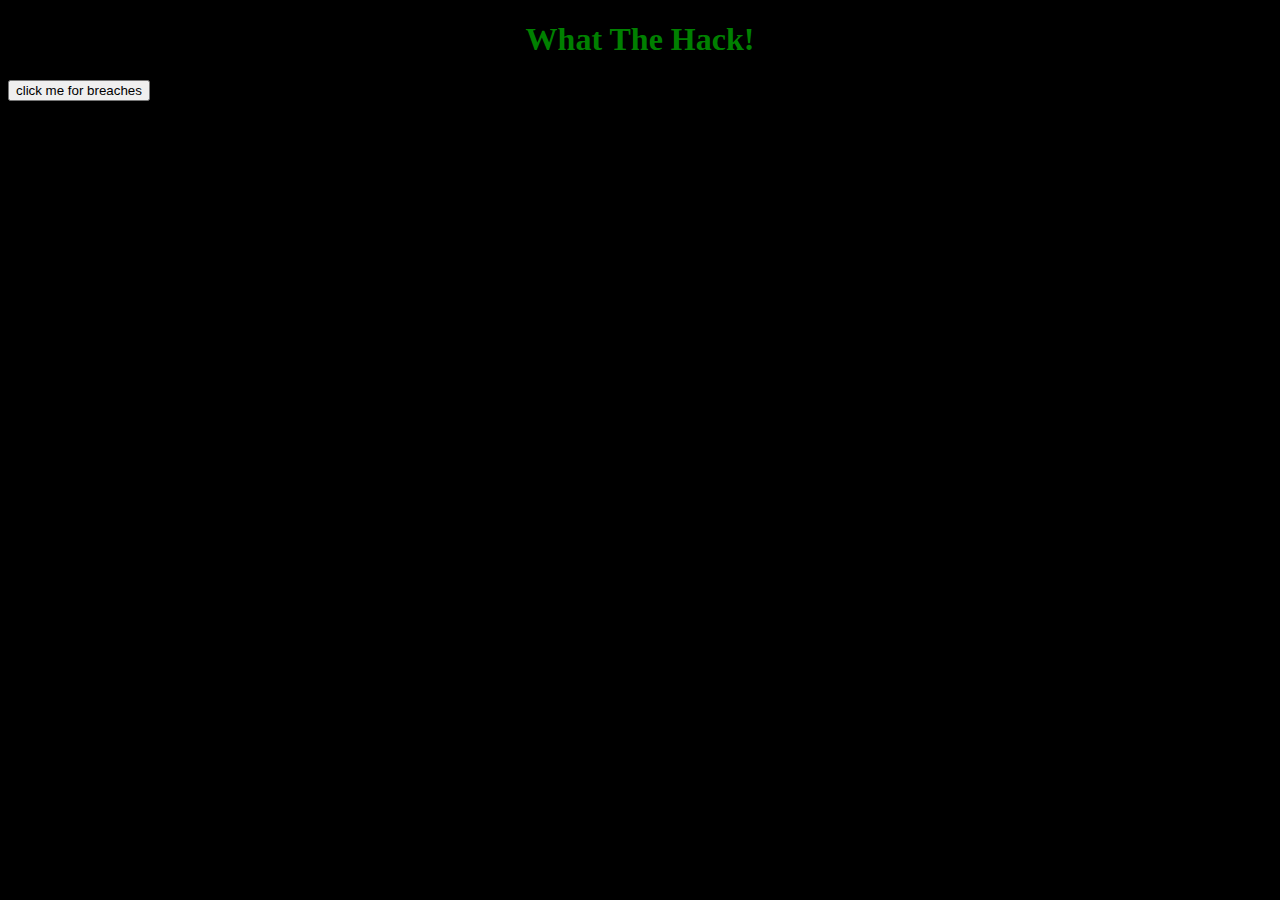
<file: breach.html>
<!DOCTYPE html>
<html>
<head>
	<meta name = "viewport" content="width=device-width, initial-scale=1"/>
	<title>What the Hack</title>
	<link href="breach.css" rel="stylesheet">

	
</head>
<body>

	<header>
		<h1> What The Hack!</h1>
		<button id="btn">click me for breaches </button>
	</header>

	<div id= "breaches-info"></div>
	<script src= "breach.js"></script>


</body>
</html>
</file>
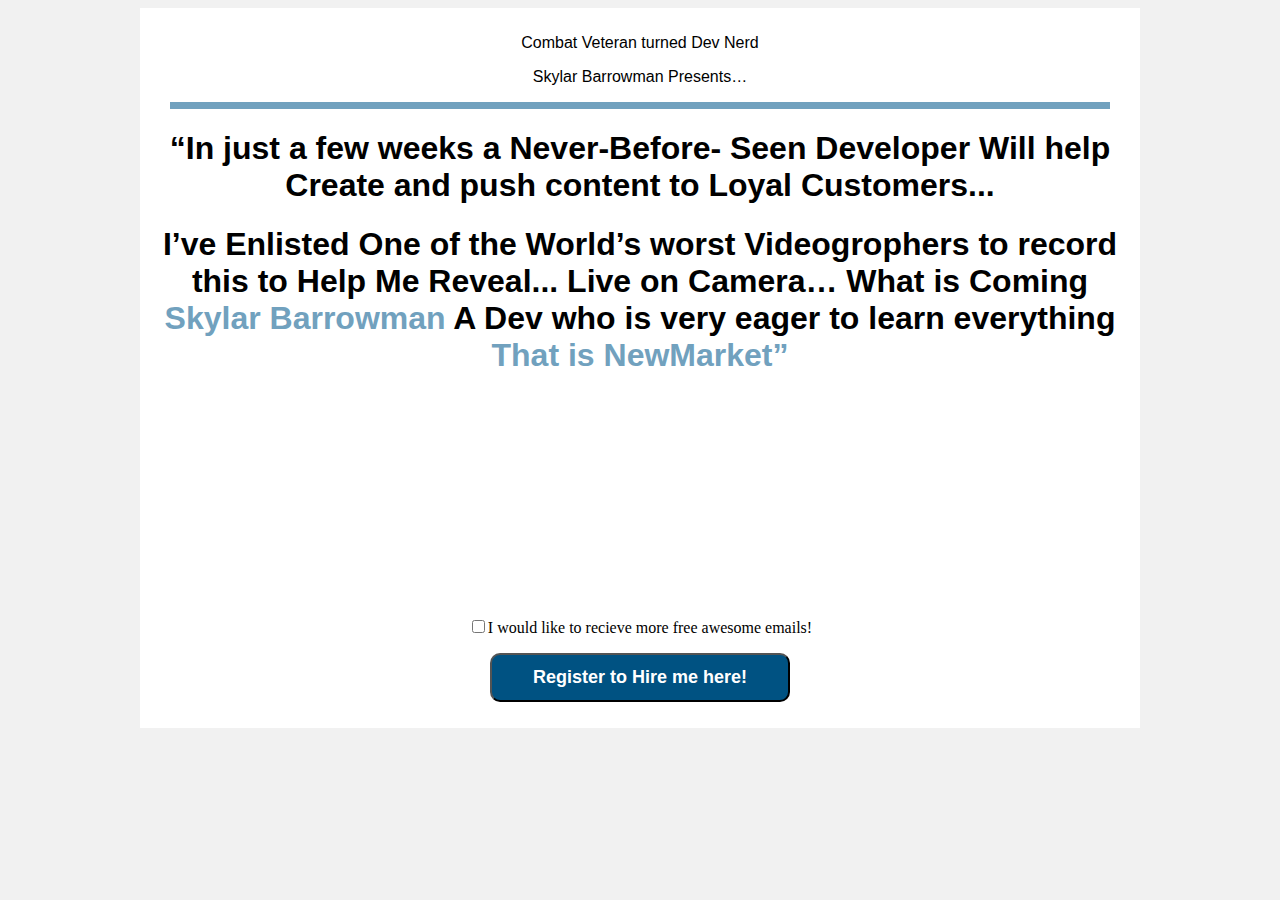
<file: videolanding.html>
<!DOCTYPE html>
<html>
   <head>
      <title> dev test </title>
      <link href="https://fonts.googleapis.com/css?family=Lato" rel="stylesheet">
      <meta name="viewport" content="width=device-width, initial-scale=1">
      <!-- Custom CSS -->
      <link href="devtest.css" rel="stylesheet">
      <style >
         .youtube-responsive-container {
position:relative;
padding-bottom:56.25%;
padding-top:30px;
height:0;
overflow:hidden;
}

.youtube-responsive-container iframe, .youtube-responsive-container object, .youtube-responsive-container embed {
position:absolute;
top:0;
left:0;
width:100%;
height:100%;
}
      </style>
   </head>
   <body>
      <!--|| intro ||-->
      <div class="container">
      <div class="dev">
         <p style="font-family: arial, sans-serif;
            ">Combat Veteran turned Dev Nerd </p>
         <p style="font-family: arial, sans-serif;
            "> Skylar Barrowman Presents… </p>
         <hr />
         <h1 style= "font-family: arial, sans-serif;
            "> “In just a few weeks a Never-Before- Seen  
            Developer Will help Create and push content to Loyal Customers...
         </h1>
         <h1  style= "font-family: arial, sans-serif;">I’ve Enlisted One of the World’s worst Videogrophers to record this
            to Help Me Reveal... Live on Camera… What is 
            Coming <span style= "font-family: arial, sans-serif; color: #71a1be;" >Skylar Barrowman</span> A Dev who is very eager to learn everything <span style= "font-family: arial, sans-serif; color: #71a1be;" >That is NewMarket”</span>
         </h1>
         <br>
<iframe width="390" height="200" src="https://www.youtube.com/embed/hkMXoWN1WBk" frameborder="0" allow="accelerometer; autoplay; encrypted-media; gyroscope; picture-in-picture" allowfullscreen></iframe>         <br>
         <form>
            <div>
               <input id="field_terms" onclick="toggle(this);" onchange="this.setCustomValidity(validity.valueMissing ? 'Oops! Looks like there is an error,Please check the box before continuing' : 'Congratulations! Your spot is reserved');" type="checkbox" required name="terms">I would like to recieve more free awesome emails!</p>
            </div>
         <form ... oncheck="return checkForm(this);">
            <div type="checkbox"class= "button1" >
               <p style="font-family: arial, sans-serif;
                  "><button><b>Register to Hire me here!</b>
                  </button>
               </p>
         </form>
         </div>
      </form>
   </form>
</div>
</body>
      </html>
</file>
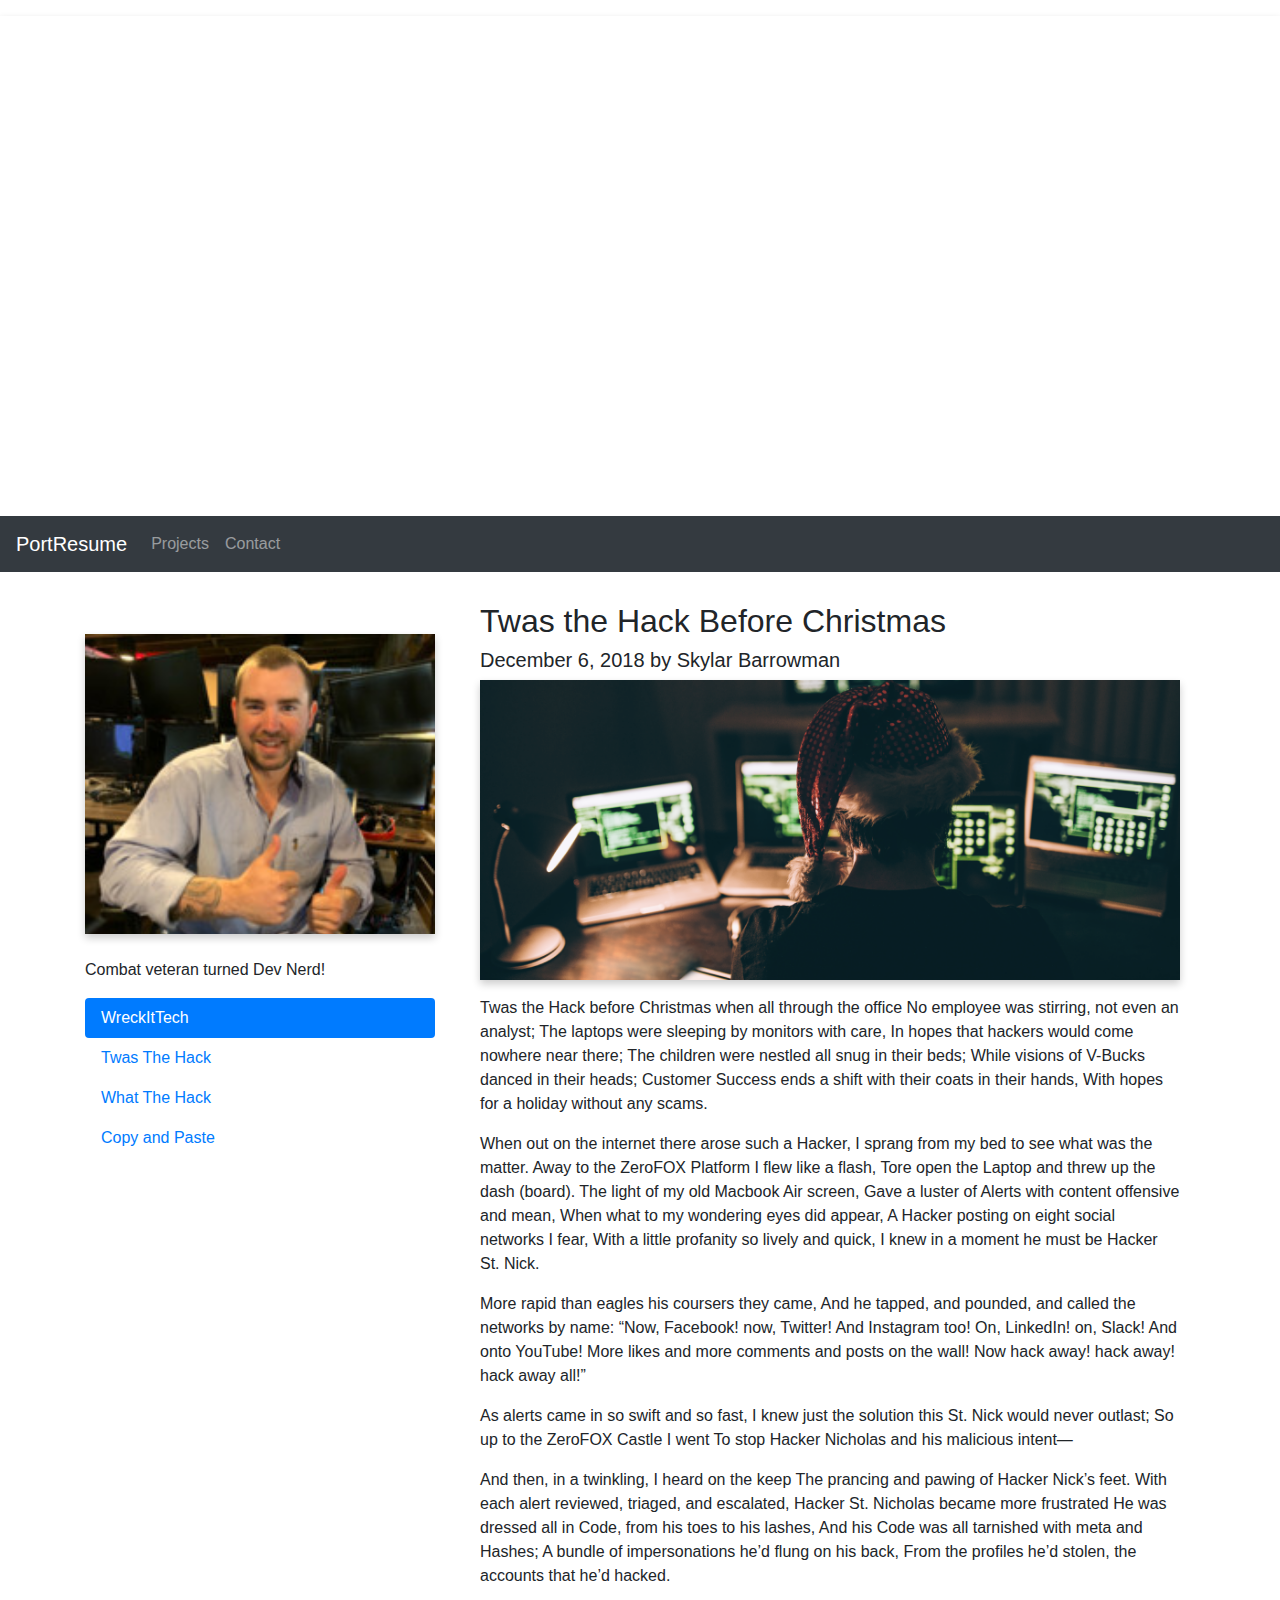
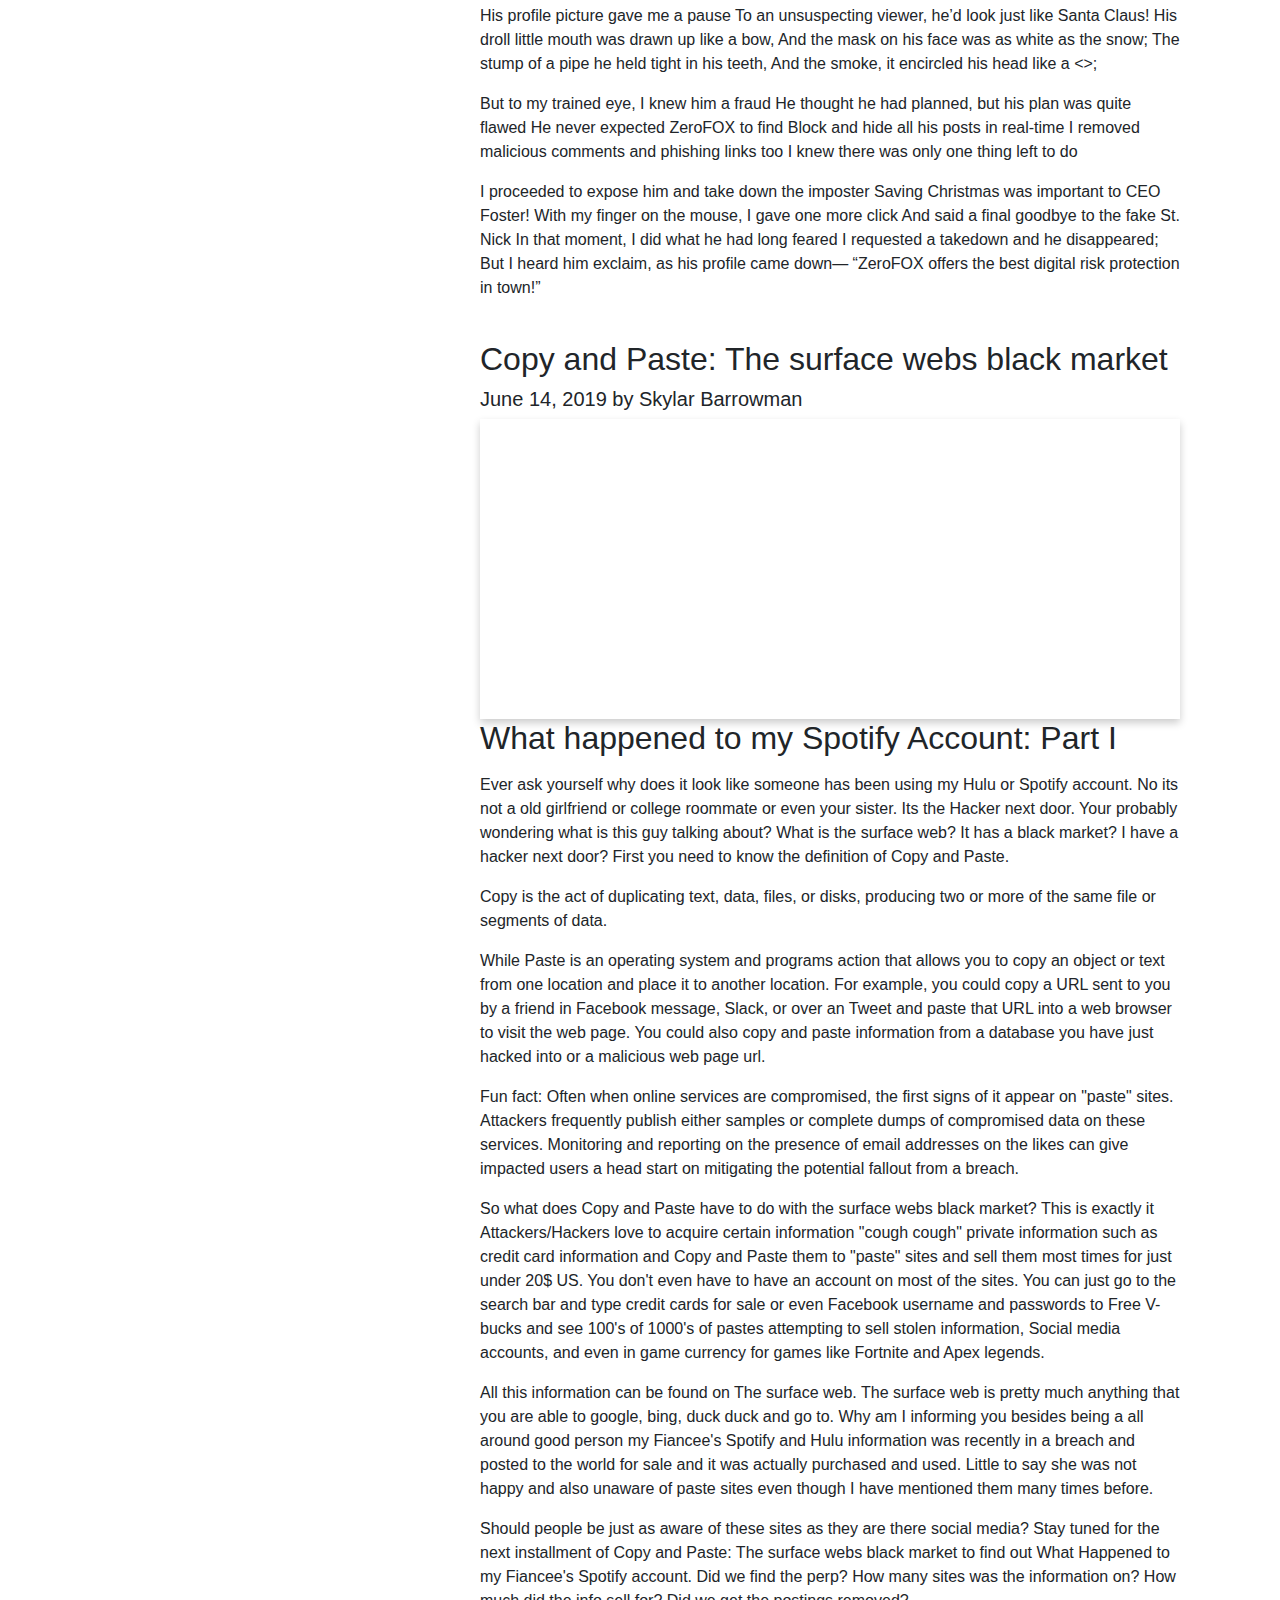
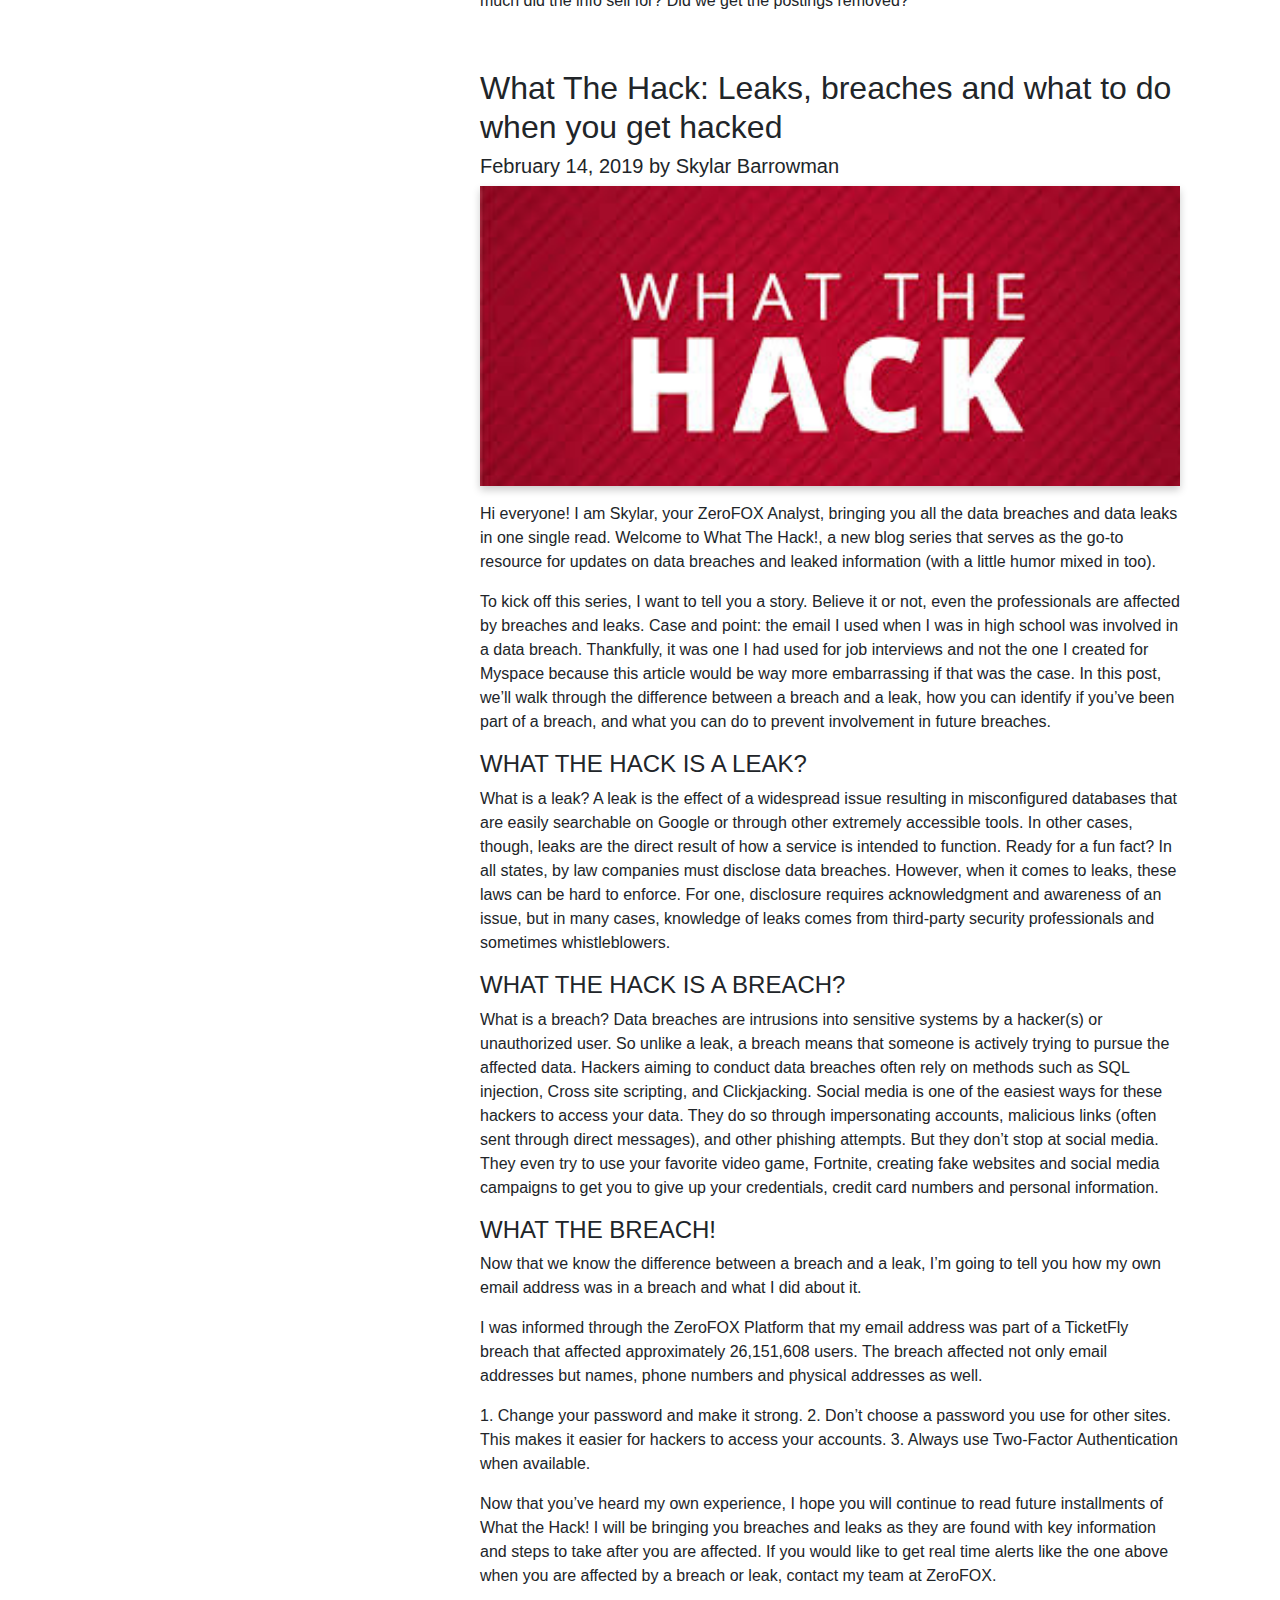
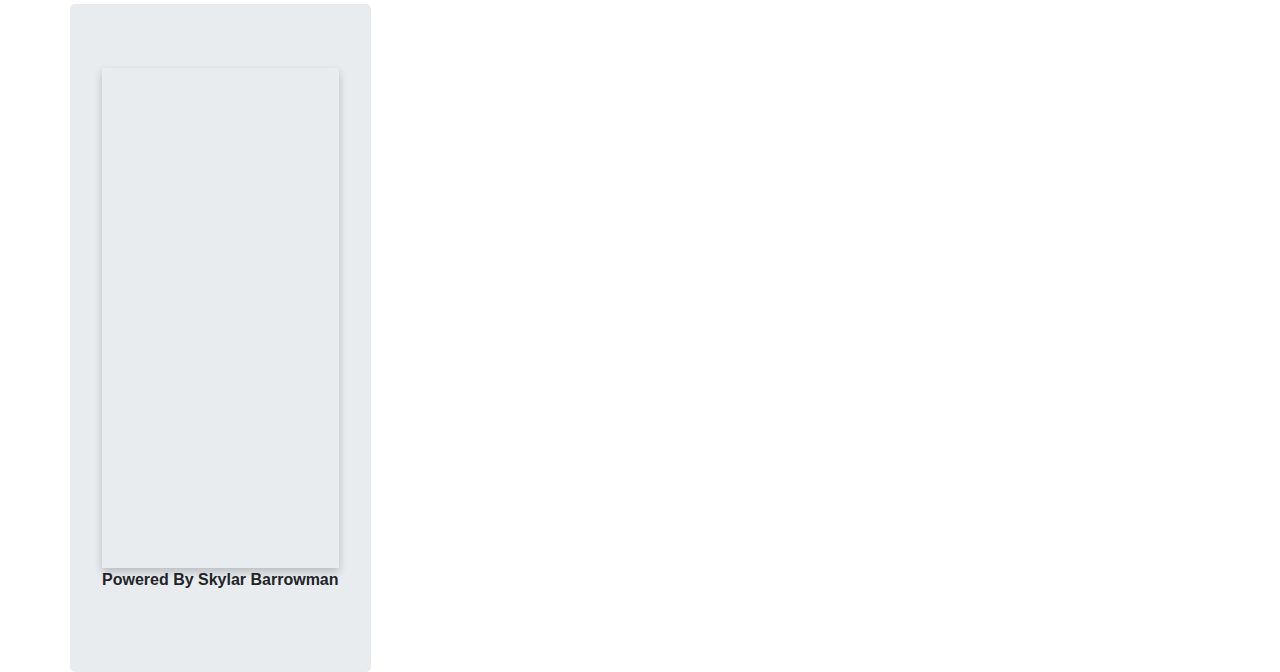
<file: wreckittech.html>
<!DOCTYPE html>
<html lang="en">
<head>
  <title>What Is Medium?</title>
  <link rel="icon" type="image/gif/png" href="https://i.ytimg.com/vi/aj4uqo3Kglw/maxresdefault.jpg">

  <meta charset="utf-8">
  <meta name="viewport" content="width=device-width, initial-scale=1">
  <link rel="stylesheet" href="https://use.fontawesome.com/releases/v5.7.0/css/all.css" integrity="sha384-lZN37f5QGtY3VHgisS14W3ExzMWZxybE1SJSEsQp9S+oqd12jhcu+A56Ebc1zFSJ" crossorigin="anonymous">

  <link rel="stylesheet" href="https://maxcdn.bootstrapcdn.com/bootstrap/4.3.1/css/bootstrap.min.css">
  <script src="https://ajax.googleapis.com/ajax/libs/jquery/3.4.0/jquery.min.js"></script>
  <script src="https://cdnjs.cloudflare.com/ajax/libs/popper.js/1.14.7/umd/popper.min.js"></script>
  <script src="https://maxcdn.bootstrapcdn.com/bootstrap/4.3.1/js/bootstrap.min.js"></script>
  
  <!-- Custom CSS -->
    <link href="wreckittech.css" rel="stylesheet">
  
</head>
<body>


<div  class = "blogmain" style="margin-bottom:0">
  <div class = "blogmain-text">
  <h1>WreckItTech!</h1>
</div>
  <p></p> 
</div>

<nav class="navbar navbar-expand-sm bg-dark navbar-dark">
  <a class="navbar-brand" href="https://portresume.github.io/" target="_blank">PortResume</a>
  <button class="navbar-toggler" type="button" data-toggle="collapse" data-target="#collapsibleNavbar">
    <span class="navbar-toggler-icon"></span>
  </button>
  <div class="collapse navbar-collapse" id="collapsibleNavbar">
    <ul class="navbar-nav">
      <li class="nav-item">
        <a class="nav-link" href="https://portresume.github.io/#projects" target="_blank">Projects</a>
      </li>
      <li class="nav-item">
        <a class="nav-link" href="https://portresume.github.io/#about" target="_blank">Contact</a>
      </li>
      <li class="nav-item">
        <a class="nav-link" href="#"></a>
      </li>    
    </ul>
  </div>  
</nav>

<div class="container" style="margin-top:30px">
  <div class="row">
    <div class="col-sm-4">
      <h2></h2>
      <h5></h5>
      <br>
      <div class="blogimgface"></div>
      <br>
      <p>Combat veteran turned Dev Nerd!</p>
      <h3></h3>
      <p></p>
      <ul class="nav nav-pills flex-column">
        <li class="nav-item">
          <a class="nav-link active" href="#">WreckItTech</a>
        </li>
        <li class="nav-item">
          <a class="nav-link" href="#blog">Twas The Hack</a>
        </li>
        <li class="nav-item">
          <a class="nav-link" href="#blog">What The Hack</a>
        </li>
        <li class="nav-item">
          <a class="nav-link" href="#blog">Copy and Paste</a>
        </li>
      </ul>
      <hr class="d-sm-none">
    </div>
    <div class="col-sm-8">
      <div class="container">
      <h2>Twas the Hack Before Christmas</h2>
      <h5>December 6, 2018 by Skylar Barrowman</h5>
      <div class="blogimg2"></div>
      <p></p>
      <p>Twas the Hack before Christmas when all through the office
No employee was stirring, not even an analyst;
The laptops were sleeping by monitors with care,
In hopes that hackers would come nowhere near there;
The children were nestled all snug in their beds;
While visions of V-Bucks danced in their heads;
Customer Success ends a shift with their coats in their hands,
With hopes for a holiday without any scams.</p>

      <p> When out on the internet there arose such a Hacker,
I sprang from my bed to see what was the matter.
Away to the ZeroFOX Platform I flew like a flash,
Tore open the Laptop and threw up the dash (board).
The light of my old Macbook Air screen,
Gave a luster of Alerts with content offensive and mean,
When what to my wondering eyes did appear,
A Hacker posting on eight social networks I fear,
With a little profanity so lively and quick,
I knew in a moment he must be Hacker St. Nick.

</p>
      <p> More rapid than eagles his coursers they came,
And he tapped, and pounded, and called the networks by name:
“Now, Facebook! now, Twitter! And Instagram too!
On, LinkedIn! on, Slack! And onto YouTube!
More likes and more comments and posts on the wall!
Now hack away! hack away! hack away all!”</p>
      <p> As alerts came in so swift and so fast,
I knew just the solution this St. Nick would never outlast;
So up to the ZeroFOX Castle I went
To stop Hacker Nicholas and his malicious intent—</p>

      <p>And then, in a twinkling, I heard on the keep
The prancing and pawing of Hacker Nick’s feet.
With each alert reviewed, triaged, and escalated,
Hacker St. Nicholas became more frustrated
He was dressed all in Code, from his toes to his lashes,
And his Code was all tarnished with meta and Hashes;
A bundle of impersonations he’d flung on his back,
From the profiles he’d stolen, the accounts that he’d hacked. </p>

      <p> His profile picture gave me a pause
To an unsuspecting viewer, he’d look just like Santa Claus!
His droll little mouth was drawn up like a bow,
And the mask on his face was as white as the snow;
The stump of a pipe he held tight in his teeth,
And the smoke, it encircled his head like a <>;</p>

      <p> But to my trained eye, I knew him a fraud
He thought he had planned, but his plan was quite flawed
He never expected ZeroFOX to find
Block and hide all his posts in real-time
I removed malicious comments and phishing links too
I knew there was only one thing left to do </p>

      <p>I proceeded to expose him and take down the imposter
Saving Christmas was important to CEO Foster!
With my finger on the mouse, I gave one more click
And said a final goodbye to the fake St. Nick
In that moment, I did what he had long feared
I requested a takedown and he disappeared;
But I heard him exclaim, as his profile came down—
“ZeroFOX offers the best digital risk protection in town!” </p>
      <p> </p>
      <br>
      <h2>Copy and Paste: The surface webs black market</h2>
      <h5>June 14, 2019 by Skylar Barrowman</h5>
      <div class="blogimg3" href="#blog"></div>
      <div class = 
      <br>
      <h2>What happened to my Spotify Account: Part I </h2>
      <p></p>
      <p>Ever ask yourself why does it look like someone has been using my Hulu or Spotify account. No its not a old girlfriend or college roommate or even your sister. Its the Hacker next door. Your probably wondering what is this guy talking about? What is the surface web? It has a black market? I have a hacker next door? First you need to know the definition of Copy and Paste.</p>
      <p>Copy is the act of duplicating text, data, files, or disks, producing two or more of the same file or segments of data.</p>
      <p> While Paste is an operating system and programs action that allows you to copy an object or text from one location and place it to another location. For example, you could copy a URL sent to you by a friend in Facebook message, Slack, or over an Tweet and paste that URL into a web browser to visit the web page. You could also copy and paste information from a database you have just hacked into or a malicious web page url.</p>
      

<p> Fun fact: Often when online services are compromised, the first signs of it appear on "paste" sites. Attackers frequently publish either samples or complete dumps of compromised data on these services. Monitoring and reporting on the presence of email addresses on the likes can give impacted users a head start on mitigating the potential fallout from a breach.</p>


<p> So what does Copy and Paste have to do with the surface webs black market? This is exactly it Attackers/Hackers love to acquire certain information "cough cough" private information such as credit card information and Copy and Paste them to "paste" sites and sell them most times for just under 20$ US. You don't even have to have an account on most of the sites. You can just go to the search bar and type credit cards for sale or even Facebook username and passwords to Free V-bucks and see 100's of 1000's of pastes attempting to sell stolen information, Social media accounts, and even in game currency for games like Fortnite and Apex legends.</p>
<p> All this information can be found on The surface web. The surface web is pretty much anything that you are able to google, bing, duck duck and go to. Why am I informing you besides being a all around good person my Fiancee's Spotify and Hulu information was recently in a breach and posted to the world for sale and it was actually purchased and used. Little to say she was not happy and also unaware of paste sites even though I have mentioned them many times before.</p>
<p>Should people be just as aware of these sites as they are there social media? Stay tuned for the next installment of Copy and Paste: The surface webs black market to find out What Happened to my Fiancee's Spotify account. Did we find the perp? How many sites was the information on? How much did the info sell for? Did we get the postings removed?<p>

    


      <br>
      <h2>What The Hack: Leaks, breaches and what to do when you get hacked</h2>
      <h5>February 14, 2019 by Skylar Barrowman</h5>
      <div class="blogimg"></div>
      <p></p>
      <p>Hi everyone! I am Skylar, your ZeroFOX Analyst, bringing you all the data breaches and data leaks in one single read. Welcome to What The Hack!, a new blog series that serves as the go-to resource for updates on data breaches and leaked information (with a little humor mixed in too).</p>
      <p>To kick off this series, I want to tell you a story. Believe it or not, even the professionals are affected by breaches and leaks. Case and point: the email I used when I was in high school was involved in a data breach. Thankfully, it was one I had used for job interviews and not the one I created for Myspace because this article would be way more embarrassing if that was the case. In this post, we’ll walk through the difference between a breach and a leak, how you can identify if you’ve been part of a breach, and what you can do to prevent involvement in future breaches.</p>
      <h4> WHAT THE HACK IS A LEAK?</h4>
      <p> What is a leak?  A leak is the effect of a widespread issue resulting in misconfigured databases that are easily searchable on Google or through other extremely accessible tools. In other cases, though, leaks are the direct result of how a service is intended to function. Ready for a fun fact? In all states, by law companies must disclose data breaches. However, when it comes to leaks, these laws can be hard to enforce. For one, disclosure requires acknowledgment and awareness of an issue, but in many cases, knowledge of leaks comes from third-party security professionals and sometimes whistleblowers.</p>
      <h4> WHAT THE HACK IS A BREACH?
</h4>

<p> What is a breach? Data breaches are intrusions into sensitive systems by a hacker(s) or unauthorized user. So unlike a leak, a breach means that someone is actively trying to pursue the affected data. Hackers aiming to conduct data breaches often rely on methods such as SQL injection, Cross site scripting, and Clickjacking. Social media is one of the easiest ways for these hackers to access your data. They do so through impersonating accounts, malicious links (often sent through direct messages), and other phishing attempts. But they don’t stop at social media. They even try to use your favorite video game, Fortnite, creating fake websites and social media campaigns to get you to give up your credentials, credit card numbers and personal information.</p>

<h4> WHAT THE BREACH!
</h4>
<p> Now that we know the difference between a breach and a leak, I’m going to tell you how my own email address was in a breach and what I did about it.</p>
<p> I was informed through the ZeroFOX Platform that my email address was part of a TicketFly breach that affected approximately 26,151,608 users. The breach affected not only email addresses but names, phone numbers and physical addresses as well.</p>
<p>1. Change your password and make it strong.
2. Don’t choose a password you use for other sites. This makes it easier for hackers to access your accounts.
3. Always use Two-Factor Authentication when available.<p>

<p> Now that you’ve heard my own experience, I hope you will continue to read future installments of What the Hack! I will be bringing you breaches and leaks as they are found with key information and steps to take after you are affected. If you would like to get real time alerts like the one above when you are affected by a breach or leak, contact my team at ZeroFOX.</p>
    </div>
  </div>
</div>
<div class="jumbotron text-center" style="margin-bottom:0">
  <div class="footer"> </div>
  <p><b> Powered By Skylar Barrowman </b> </p>

  <div  style= "font-size:24px;">

<a class="fab fa-medium" href="https://medium.com/@skylarbarrowman" target="_blank"></a>
<a class="fab fa-github-square" href=" https://github.com/PortResume" target="_blank"></a>
    
<a href=" https://www.linkedin.com/in/skylar-barrowman-002432151" target="_blank"><i class="fab fa-linkedin"></i></a>
</div>

</body>
</html>
</file>
<file: bestport.css>
ul {
  list-style-type: none;
  margin: 0;
  padding: 0;
  overflow: hidden;
  background-color: #333;
}

li {
  float: left;
}

li a {
  display: block;
  color: white;
  text-align: center;
  padding: 14px 16px;
  text-decoration: none;
}

li a:hover {
  background-color: #111;
}

.picture {

  padding-left: 265px;

}

footer {
  padding-bottom: 30px;
  text-align: center;
  background-color: black;
  color: white;

}

* {
  box-sizing: border-box;
}

input[type=text], select, textarea {
  width: 100%;
  padding: 12px;
  border: 1px solid #ccc;
  border-radius: 4px;
  resize: vertical;
}

label {
  padding: 12px 12px 12px 0;
  display: inline-block;
}

input[type=submit] {
  background-color: #4CAF50;
  color: white;
  padding: 12px 20px;
  border: none;
  border-radius: 4px;
  cursor: pointer;
  float: right;
}

input[type=submit]:hover {
  background-color: #45a049;
}

.container {
  border-radius: 5px;
  background-color: white;
  padding: 0px;
}

.col-25 {
  float: left;
  width: 0%;
  margin-top: 6px;
}

.col-75 {
  float: left;
  width: 75%;
  margin-top: 6px;
}

/* Clear floats after the columns */
.row:after {
  content: "";
  display: table;
  clear: both;
}

#navbar {
  overflow: hidden;
  background-color: #333;
}

#navbar a {
  float: left;
  display: block;
  color: #f2f2f2;
  text-align: center;
  padding: 14px 16px;
  text-decoration: none;
  font-size: 17px;
}

#navbar a:hover {
  background-color: #ddd;
  color: black;
}

#navbar a.active {
  background-color: ;
  color: white;
}

.content {
  padding: 16px;
}

.sticky {
  position: fixed;
  top: 0;
  width: 100%;
}

.sticky + .content {
  padding-top: 60px;
}

.header {
  background-color: white;
  padding: 10%;
  height: 50%;
  text-align: center;
  
}

.hero-image {
  background-image: linear-gradient(rgba(0, 0, 0, 0.5), rgba(0, 0, 0, 0.5)), url("tillres.jpeg");
  height: 100%;
  padding: 20%;
  background-position: center;
  background-repeat: no-repeat;
  background-size: cover;
  position: relative;
  background-color: white;
}

.hero-text {
  text-align: center;
  position: absolute;
  top: 35%;
  left: 50%;
  transform: translate(-50%, -50%);
  color: black;
}

.hero-text button {
  border: none;
  outline: 0;
  display: inline-block;
  padding: 10px 25px;
  color: black;
  background-color: white;
  text-align: center;
  cursor: pointer;
}

.hero-text button:hover {
  background-color: white;
  color: black;
}
/* Responsive layout - when the screen is less than 600px wide, make the two columns stack on top of each other instead of next to each other */
@media screen and (max-width: 600px) {
  .col-25, .col-75, .picture, input[type=submit] {
    width: 100%;
    margin-top: 0;
  }
}

.card1 button {
  border: none;
  outline: 0;
  padding: 12px;
  color: white;
  background-color: black;
  text-align: center;
  cursor: pointer;
  width: 100%;
  font-size: 18px;
}

.card1 {
  box-shadow: 0 4px 8px 0 rgba(0, 0, 0, 0.2);
  max-width: 600px;
  text-align: center;
  font-family: arial;
}

.card1 button:hover {
  opacity: 0.7;
}
.card {
  box-shadow: 0 4px 8px 0 rgba(0, 0, 0, 0.2);
  max-width: 600px;
  text-align: center;
  font-family: arial;
}


.card button {
  border: none;
  outline: 0;
  padding: 12px;
  color: white;
  background-color: black;
  text-align: center;
  cursor: pointer;
  width: 100%;
  font-size: 18px;
}

.card button:hover {
  opacity: 0.7;
}

.card2 {
  box-shadow: 0 4px 8px 0 rgba(0, 0, 0, 0.2);
  max-width: 600px;
  text-align: center;
  font-family: arial;
}


.card2 button {
  border: none;
  outline: 0;
  padding: 12px;
  color: white;
  background-color: grey;
  text-align: center;
  cursor: pointer;
  width: 100%;
  font-size: 18px;
}

.card2 button:hover {
  opacity: 0.7;
}

.blog1 {
  background-color: grey;
}

.pic4 {
  padding: 50px;
}
</file>
<file: breach.css>
h1 {
   color : green;
   text-align: center;
  }

h2 {
   color : green;
  }

h3 {
   color : green;
  }


body {
    background: black;
  }

p {
   color : green;
  }
</file>
<file: devtest.css>
* {
  box-sizing: border-box;
}

body {
  background-color: #f1f1f1;
}

/* calendar*/
.column {
  float: left;
  width: 40%;
  padding: 0 10px;
  height:305px;
  max-height::305px;
}
/* timer column */

.column2 {
  float: left;
  width: 60%;
  padding: 0 10px;
  height:305px;
  max-height::305px;

}
/* photo column */

.column3 {
  float: left;
  width: 50%;
  padding: 35px 10px 0px 10px;
}
/* what you will learn column*/

.column4 {
  float: left;
  width: 50%;
  padding: 35px 10px 0px 10px;
}
/* pink*/
.column5 {
  float: left;
  width: 100%;
  padding: 20px 10px 0px 10px;
}
/* dark blue column */
.column6 {
  float: left;
  width: 100%;
  padding: 20px 10px 0px 10px;
  background-color:#05263a;
  width: 100%;
  position: relative;
  color:white;
  padding: 10px;
}

/* triangle */
.column6:after {
  border-right: solid 70px transparent;
  border-left: solid 70px transparent;
  border-top: solid 50px #05263a;
  transform: translateX(-50%);
  position: absolute;
  z-index: ;
  content: '';
  top: 100%;
  left: 50%;
  height: 0;
  width: 0;
}

/* Remove extra left and right margins, due to padding */
.row {margin: 0 -5px;}

/* Clear floats after the columns */
.row:after {
  content: "";
  display: table;
  clear: both;
}

/* Responsive columns */
@media screen and (max-width: 600px) {
  .column {
    width: 100%;
    display: block;
    margin-bottom: 20px;
   
  }
}
@media screen and (max-width: 600px) {
  .column2 {
    width: 100%;
    display: block;
    margin-bottom: 20px;
  }
}

@media screen and (max-width: 600px) {
  .column3 {
    width: 100%;
    display: block;
  }
}
@media screen and (max-width: 600px) {
  .column3 {
    width: 100%;
    display: block;
  }
}
@media screen and (max-width: 600px) {
  .column4 {
    width: 100%;
    display: block;
  }
}
@media screen and (max-width: 600px) {
  .column5 {
    width: 100%;
    display: block;
  }
}
@media screen and (max-width: 600px) {
  .column6 {
    width: 100%;
    display: block;
  }
}
@media screen and (max-width: 600px) {
  .column7 {
    width: 100%;
    display: block;
  }
}

.dev {

      margin: auto;
      background: white;
      text-align: center;
      
      }
      
 pre{

      margin: auto;
      background: white;
      text-align: center;
      
      }
 
/* calendar */
.card {
  box-shadow: 0 4px 8px 0 rgba(0, 0, 0, 0.2);
  padding: 16px;
  text-align: center;
  background-color: #71a1be;
  height:330px;
}
/* timer */

.card2 {
  box-shadow: 0 4px 8px 0 rgba(0, 0, 0, 0.2);
  padding: 16px;
  text-align: center;
  background-color:#71a1be;  
  height:330px;
    

}
/* photo column/card */

.card3 {
  box-shadow: 0 4px 8px 0 rgba(0, 0, 0, 0.2);
  padding: 16px;
  text-align: center;
  background-color:#05263a;
    height:830px;
    color: white;

}
/* what your going to learn card/column */
.card4 {
  box-shadow: 0 4px 8px 0 rgba(0, 0, 0, 0.2);
  padding: 16px;
  text-align: center;
  background-color: #f1f1f1;
    height:830px;
  overflow:hidden;

}
/* pink card/column */
.card5 {
  box-shadow: 0 4px 8px 0 rgba(0, 0, 0, 0.2);
  padding: 16px;
  text-align: center;
  background-color: #f58c99;
  color:white;

}

.container{

  max-width: 1000px;
      margin: auto;
      background: white;
      padding: 10px;
      text-align: center;
}
/* buttons */

.button1 button {
  border-radius: 10px;
  outline: 0;
  padding: 12px;
  color: white;
  background-color: #005282;
  text-align: center;
  cursor: pointer;
  width: 300px;
  font-size: 18px;
}
/* line */

hr {
    display: block;
    height: 2px;
    border: 0;
    border-top: 7px  solid #71a1be;

    margin: 1em 20px;
    padding: 0;
}
</file>
<file: wreckittech.css>
.blogimg {
    box-shadow: 0 4px 8px 0 rgba(0, 0, 0, 0.2);
    max-width: 100%;
    height: 300px;
    color: white;
    background-image:  url("hacked.jpg");
    background-repeat: no-repeat;
    background-size: cover;
    position: relative;
  }

  .blogimg2 {
    box-shadow: 0 4px 8px 0 rgba(0, 0, 0, 0.2);
    max-width: 100%;
    height: 300px;
    color: white;
    background-image:  url("christmas.jpg");
    background-repeat: no-repeat;
    background-size: cover;
    position: relative;
  }

  .blogimg3 {
    box-shadow: 0 4px 8px 0 rgba(0, 0, 0, 0.2);
    max-width: 100%;
    height: 300px;
    color: white;
    background-image:  url("https://cdn-images-1.medium.com/max/800/1*k7SE9mvHCe5vHQ7Sh85d0g.jpeg");
    background-repeat: no-repeat;
    background-size: cover;
    position: relative;
  }

  .blogmain {
    box-shadow: 0 4px 8px 0 rgba(0, 0, 0, 0.2);
    max-width: 100%;
    height: 500px;
    color: white;
    background-image:  url("https://i.ytimg.com/vi/aj4uqo3Kglw/maxresdefault.jpg");
    background-repeat: no-repeat;
    background-size: cover;
    position: relative;
  }

  .blogmain-text {
  text-align: center;
  position: absolute;
  top: 30%;
  left: 50%;
  transform: translate(-50%, -50%);
  color: white;
}

  .blogimgface {
    box-shadow: 0 4px 8px 0 rgba(0, 0, 0, 0.2);
    max-width: 100%;
    height: 300px;
    color: white;
    background-image:  url("awpic.jpg");
    background-repeat: no-repeat;
    background-size: cover;
    position: relative;
  }

  .footer {
   box-shadow: 0 4px 8px 0 rgba(0, 0, 0, 0.2);
    max-width: 100%;
    height: 500px;
    color: white;
    background-image:  url("https://i.ytimg.com/vi/aj4uqo3Kglw/maxresdefault.jpg");
    background-repeat: no-repeat;
    background-size: cover;
    position: relative;
  }
@media screen and (max-width: 600px) {
  .blogimg  {
    width: 100%;
    display: block;
    margin-bottom: 20px;
  }
}
@media screen and (max-width: 600px) {
  .blogimg2 {
    width: 100%;
    display: block;
    margin-bottom: 20px;
  }
}
@media screen and (max-width: 600px) {
  .blogimg3  {
    width: 100%;
    display: block;
    margin-bottom: 20px;
  }
}
@media screen and (max-width: 600px) {
  .blogmain  {
    width: 100%;
    display: block;
    margin-bottom: 20px;
  }
}
</file>
